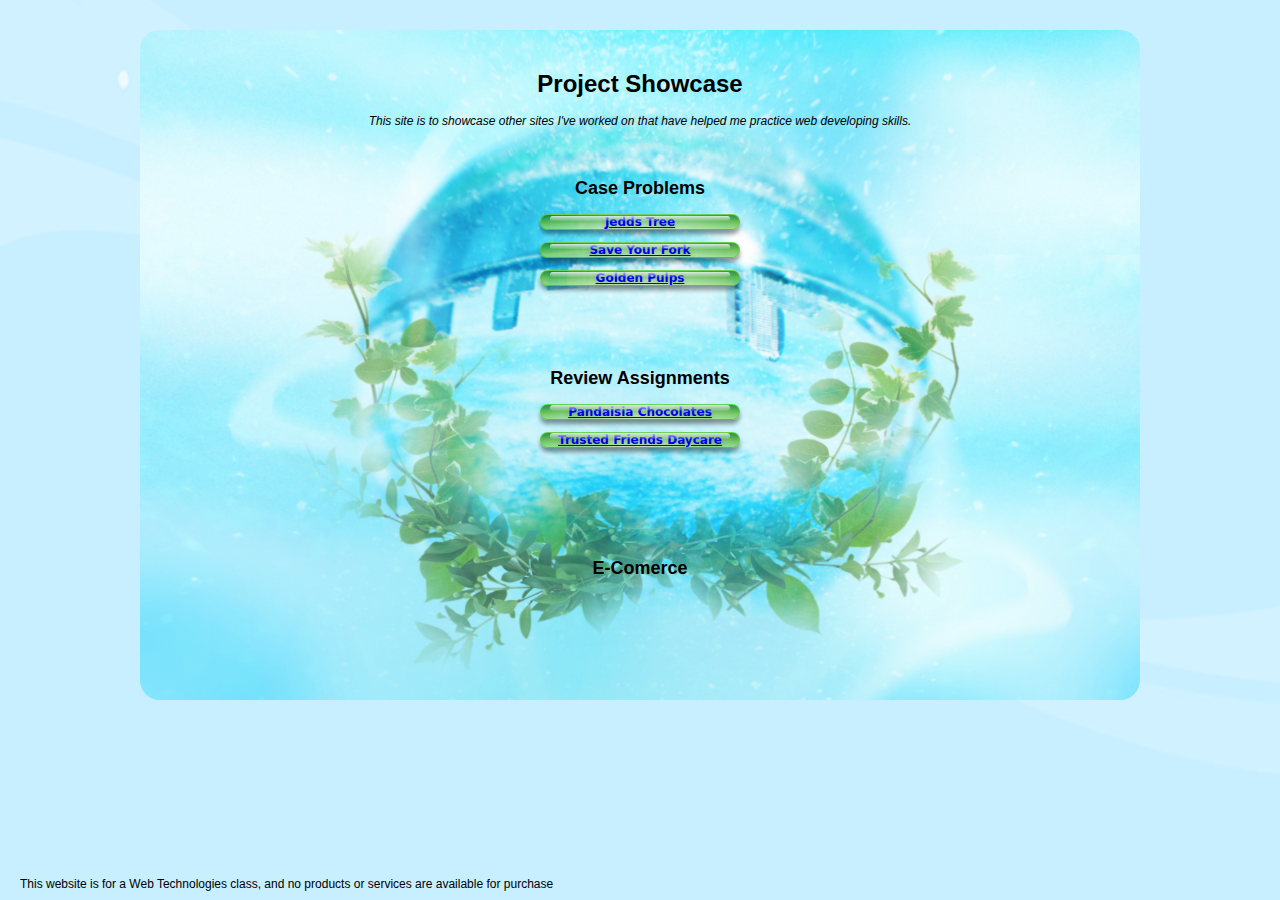
<file: index.html>
<!DOCTYPE html>

<html lang="en">

<head>
	<meta charset="utf-8"/>
	<meta name="viewport" content="width=device-width, initial-scale=1.0"/>
	<title>Project Showcase</title>
	<!--link to CSS files -->
	<link href="ps_layout.css" rel="stylesheet"/>
</head>

<body>
	<div class="heading_1"/>
		<h1 class="ps_title"><b>Project Showcase</b></h1>
		<p><i>This site is to showcase other sites I've worked on that have helped me practice
	web developing skills.</i></p>
	</div>
	<section class="menu">
	<div class="links_1">
		<h2>Case Problems</h2>
		<p class="button"><a href="jtc_index">Jedds Tree</a></p>
		<p class="button"><a href="sf_torte">Save Your Fork</a></p>
		<p class="button"><a href="gp_cover">Golden Pulps</a></p>
	</div>
	
	<div class="links_2">
		<h2>Review Assignments</h2>
		<p class="button"><a href="pc_specials">Pandaisia Chocolates</a></p>
		<p class="button"><a href="tf_tips">Trusted Friends Daycare</a></p>
		</h2>
	</div>
	
	<div class="links_3">
		<h2>E-Comerce</h2>
	</div>
	</section>
</body>
<footer id="footer">
<p>This website is for a Web Technologies class, and no products or services 
are available for purchase</p>
</footer>
</file>
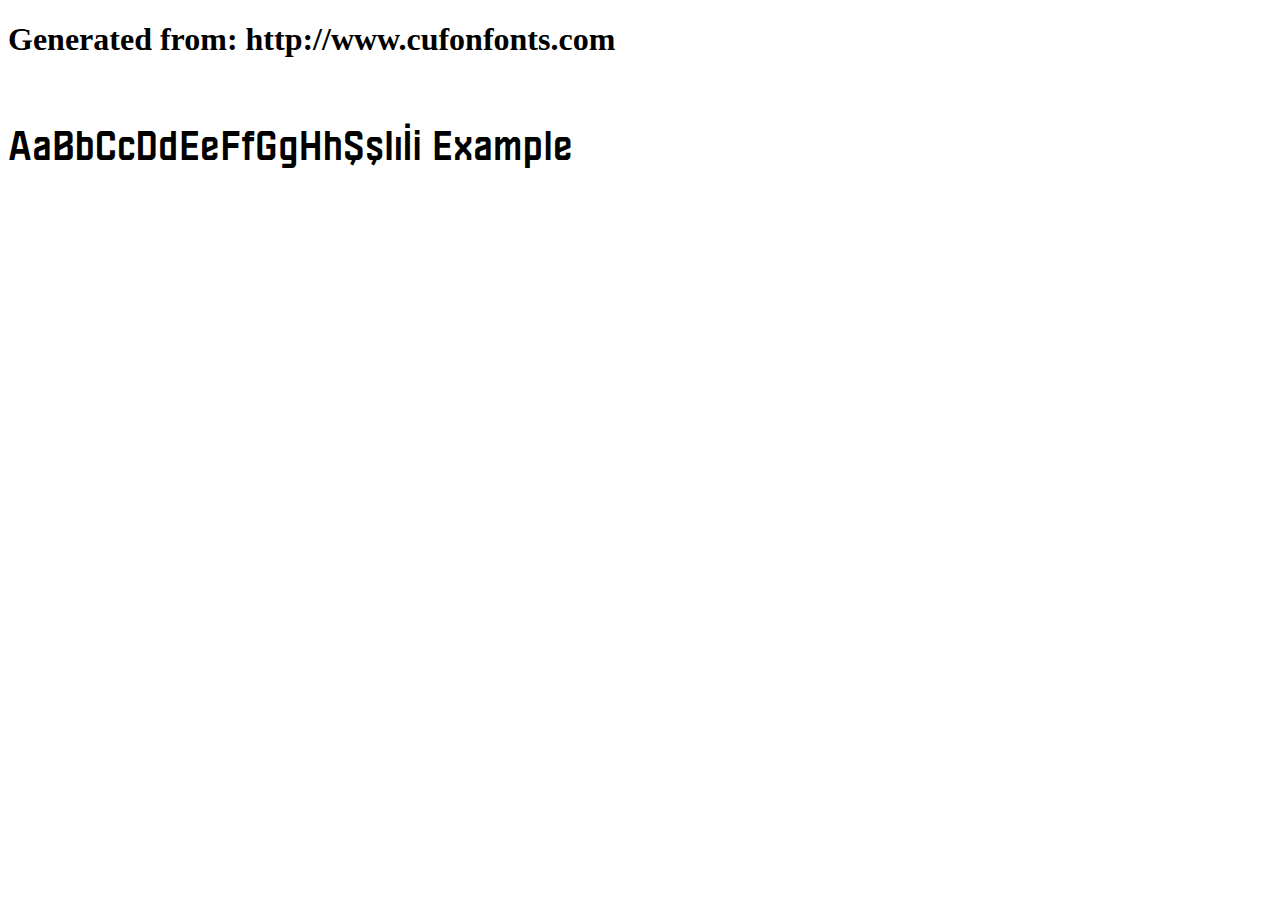
<file: example.html>
<!DOCTYPE html>
<html xmlns="http://www.w3.org/1999/xhtml">
<head>
    <meta http-equiv="Content-Type" content="text/html; charset=utf-8"/>
    <link rel="stylesheet" type="text/css"
          href="style.css"/>
</head>

<body>

<h1>Generated from: http://www.cufonfonts.com</h1><br/>
<h1 style="font-family:'Aero_03 Regular';font-weight:normal;font-size:42px">AaBbCcDdEeFfGgHhŞşIıİi Example</h1>


</body>
</html>
</file>
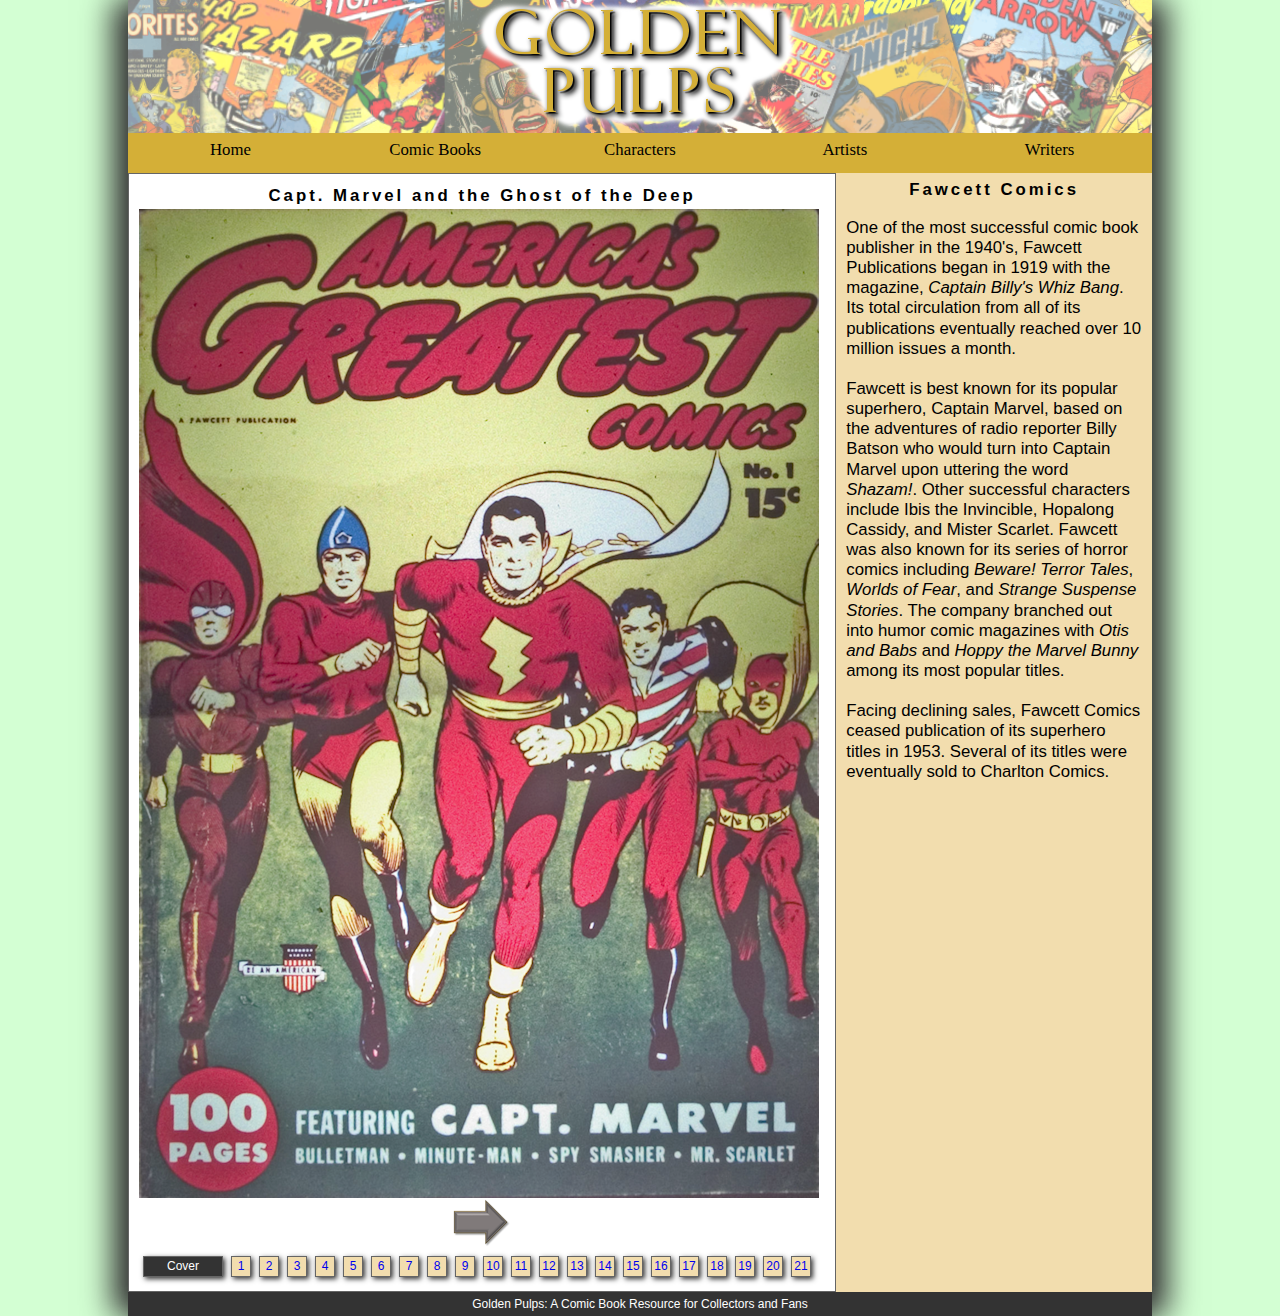
<file: gp_cover.html>
<!DOCTYPE html>
<html>
<head>
   <!--
          New Perspectives on HTML5 and CSS3, 7th Edition
          Tutorial 5
          Case Problem 1
          
          Ghost of the Deep Cover Page
          Author: Nuor Tabbaa
          Date:   10/28/2025
      
          Filename: gp_cover.html
         -->
   
   <title>Ghost of the Deep Cover Page</title>
   <meta charset="utf-8" />
   <link href="gp_reset.css" rel="stylesheet"/>
   <link href="gp_layout.css" rel="stylesheet"/>
   <link href="gp_print.css" rel="stylesheet"/>
</head>

<body>
   <header>
      <img src="gp_logo.png" alt="Golden Pulp" />
   </header>
   
   <nav class="horizontal">
      <ul>
         <li><a href="#">Home</a></li>
         <li><a href="#">Comic Books</a></li>
         <li><a href="#">Characters</a></li>
         <li><a href="#">Artists</a></li>
         <li><a href="#">Writers</a></li>
      </ul>
   </nav>
   
   <section id="sheet">
      <h1>Capt. Marvel and the Ghost of the Deep</h1>
      
      <img src="gp_panel01.png" class="panel size1" alt="" /> 
      
      <footer>
         <nav id="arrows">
         <a href="gp_page1.html"><img src="gp_next.png" alt="next" /></a>
         </nav>

         <nav id="pages">
            <a href="gp_cover.html" id="current">Cover</a>
            <a href="gp_page1.html"> 1 </a><a href="gp_page2.html"> 2 </a><a href="gp_page3.html"> 3 </a>
            <a href="#"> 4 </a><a href="gp_page2.html"> 5 </a><a href="#"> 6 </a>   
            <a href="#"> 7 </a><a href="gp_page2.html"> 8 </a><a href="#"> 9 </a>  
            <a href="#"> 10 </a><a href="gp_page2.html"> 11 </a><a href="#"> 12 </a>  
            <a href="#"> 13 </a><a href="gp_page2.html"> 14 </a><a href="#"> 15 </a>  
            <a href="#"> 16 </a><a href="gp_page2.html"> 17 </a><a href="#"> 18 </a>  
            <a href="#"> 19 </a><a href="gp_page2.html"> 20 </a><a href="#"> 21 </a>               
         </nav> 
      </footer>
      
   </section>
     
   <article>
      <h1>Fawcett Comics</h1>
      <p>One of the most successful comic book publisher in the 1940's, Fawcett Publications 
         began in 1919 with the magazine, <cite>Captain Billy's Whiz Bang</cite>. Its total
         circulation from all of its publications eventually reached over 10 million issues
         a month.</p>
      <p>Fawcett is best known for its popular superhero, Captain Marvel, based on the
         adventures of radio reporter Billy Batson who would turn into Captain Marvel
         upon uttering the word <em>Shazam!</em>. Other successful characters include
         Ibis the Invincible, Hopalong Cassidy, and Mister Scarlet. Fawcett was also known 
         for its series of horror comics including <cite>Beware! Terror Tales</cite>, 
         <cite>Worlds of Fear</cite>, and <cite>Strange Suspense Stories</cite>. The
         company branched out into humor comic magazines with <cite>Otis and Babs</cite> 
         and <cite>Hoppy the Marvel Bunny</cite> among its most popular titles.</p>
      <p>Facing declining sales, Fawcett Comics ceased publication of its superhero
         titles in 1953. Several of its titles were eventually sold to Charlton
         Comics.</p>
   </article>
   
   <footer>
      Golden Pulps: A Comic Book Resource for Collectors and Fans
   </footer>
</body>
</html>
</file>
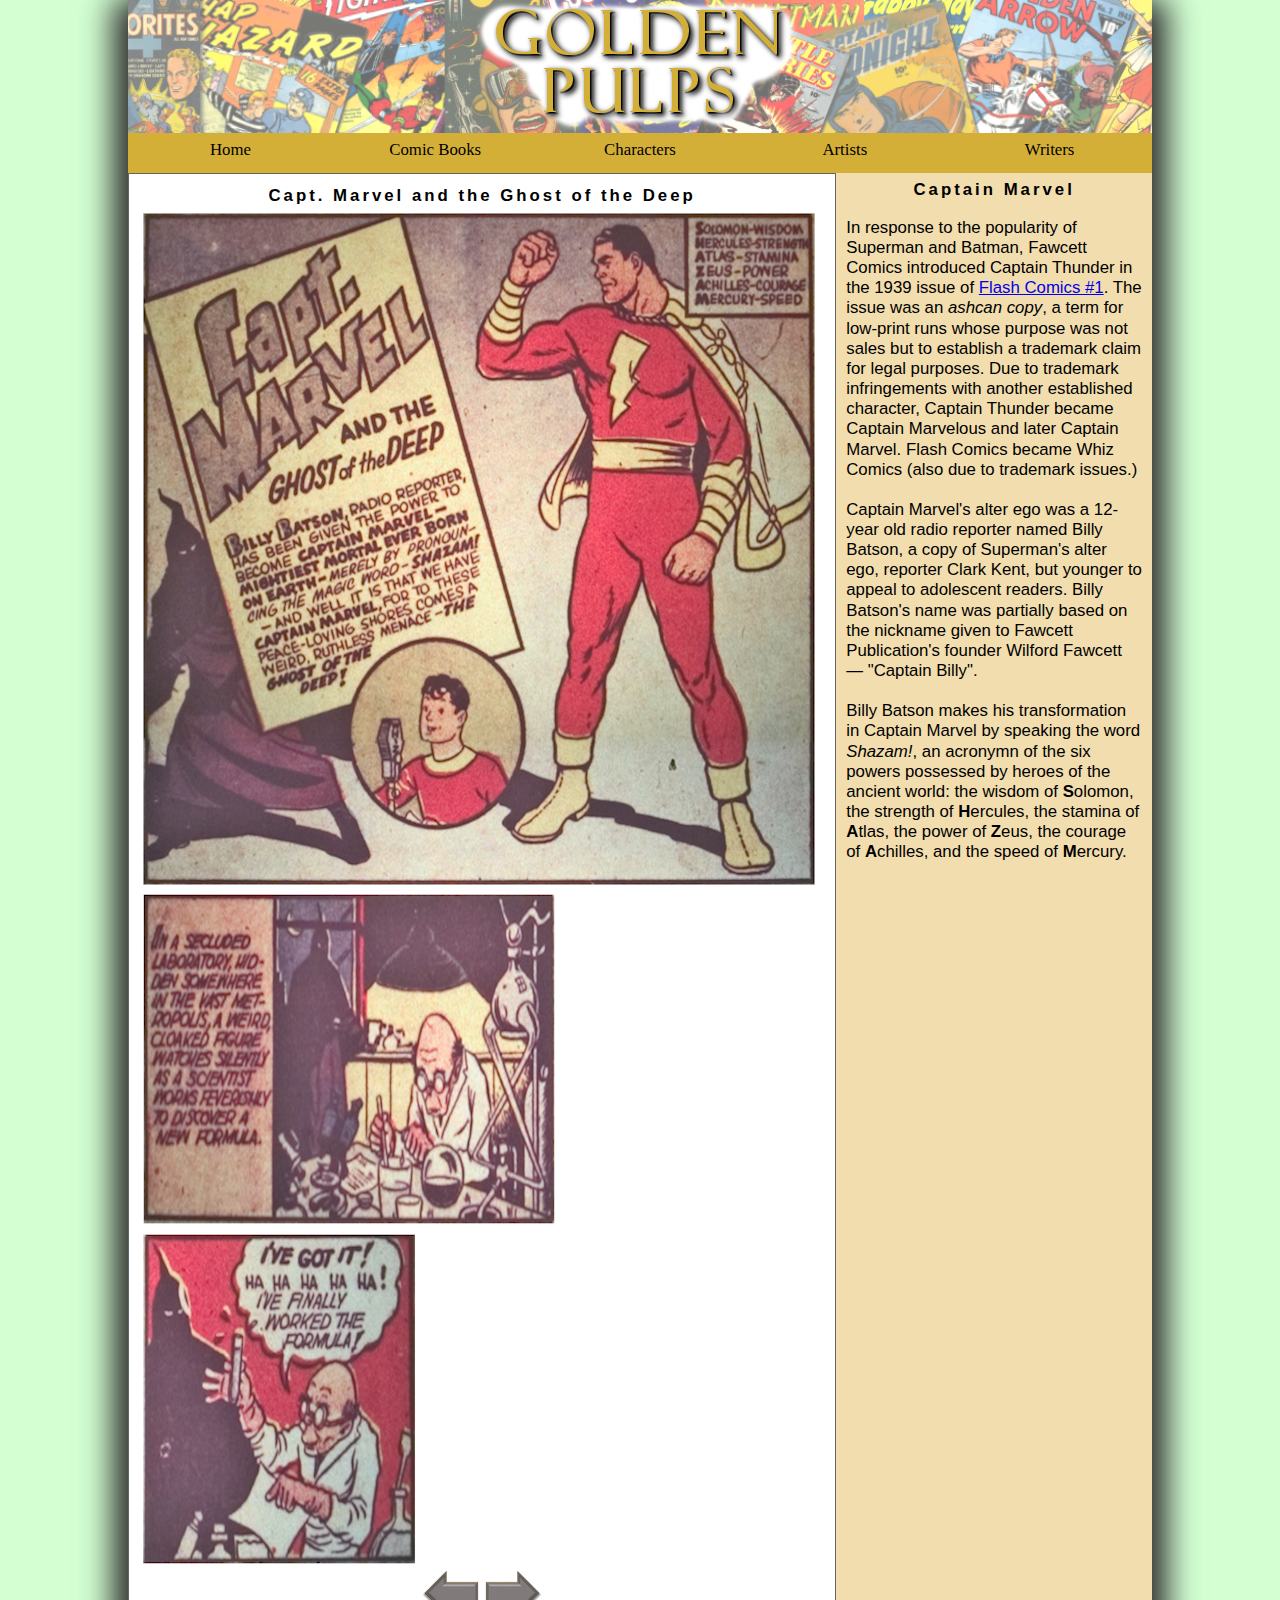
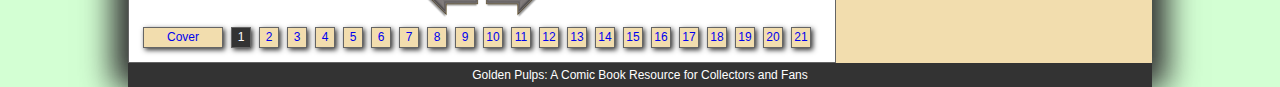
<file: gp_page1.html>
<!DOCTYPE html>
<html>
<head>
   <!--
          New Perspectives on HTML5 and CSS3, 7th Edition
          Tutorial 5
          Case Problem 1
          
          Ghost of the Deep Page 1
          Author: Nuor Tabbaa
          Date:   10/28/2025
      
          Filename: gp_page1.html
         -->
   
   <title>Ghost of the Deep Page 1</title>
   <meta charset="utf-8" />
   <link href="gp_reset.css" rel="stylesheet"/>
   <link href="gp_layout.css" rel="stylesheet"/>
   <link href="gp_print.css" rel="stylesheet"/>

</head>

<body>
   <header>
      <img src="gp_logo.png" alt="Golden Pulp" />
   </header>
   
   <nav class="horizontal">
      <ul>
         <li><a href="#">Home</a></li>
         <li><a href="#">Comic Books</a></li>
         <li><a href="#">Characters</a></li>
         <li><a href="#">Artists</a></li>
         <li><a href="#">Writers</a></li>
      </ul>
   </nav>
   
   <section id="sheet">
      <h1>Capt. Marvel and the Ghost of the Deep</h1>
      
      <img src="gp_panel02.png" class="panel size1" alt="" /> 
      <img src="gp_panel03.png" class="panel size2" alt="" /> 
      <img src="gp_panel04.png" class="panel size3" alt="" /> 
      
      <footer>
         <nav id="arrows">
         <a href="gp_cover.html"><img src="gp_prev.png" alt="prev" /></a>
         <a href="gp_page2.html"><img src="gp_next.png" alt="next" /></a>
         </nav>

         <nav id="pages">
            <a href="gp_cover.html">Cover</a>
            <a href="gp_page1.html" id="current"> 1 </a><a href="gp_page2.html"> 2 </a><a href="gp_page3.html"> 3 </a>
            <a href="#"> 4 </a><a href="#"> 5 </a><a href="#"> 6 </a>   
            <a href="#"> 7 </a><a href="#"> 8 </a><a href="#"> 9 </a>  
            <a href="#"> 10 </a><a href="#"> 11 </a><a href="#"> 12 </a>  
            <a href="#"> 13 </a><a href="#"> 14 </a><a href="#"> 15 </a>  
            <a href="#"> 16 </a><a href="#"> 17 </a><a href="#"> 18 </a>  
            <a href="#"> 19 </a><a href="#"> 20 </a><a href="#"> 21 </a>               
         </nav> 
      </footer>
      
   </section>
     
   <article>
      <h1>Captain Marvel</h1>
      <p>In response to the popularity of Superman and Batman, Fawcett Comics introduced
         Captain Thunder in the 1939 issue of <a href="#">Flash Comics #1</a>. The issue
         was an <em>ashcan copy</em>, a term for low-print runs whose purpose was not sales
         but to establish a trademark claim for legal purposes. Due to trademark infringements 
         with another established character, Captain Thunder became Captain Marvelous and later
         Captain Marvel. Flash Comics became Whiz Comics (also due to trademark issues.)</p>
      <p>Captain Marvel's alter ego was a 12-year old radio reporter named Billy Batson, a
         copy of Superman's alter ego, reporter Clark Kent, but younger to appeal to adolescent
         readers. Billy Batson's name was partially based on the nickname given to Fawcett Publication's
         founder Wilford Fawcett &mdash; "Captain Billy".</p>
      <p>Billy Batson makes his transformation in Captain Marvel by speaking the word <em>Shazam!</em>,
         an acronymn of the six powers possessed by heroes of the ancient world: the wisdom of
         <strong>S</strong>olomon, the strength of <strong>H</strong>ercules, the stamina of 
         <strong>A</strong>tlas, the power of <strong>Z</strong>eus, the courage of 
         <strong>A</strong>chilles, and the speed of <strong>M</strong>ercury.</p>
   </article>
   
   <footer>
      Golden Pulps: A Comic Book Resource for Collectors and Fans
   </footer>
</body>
</html>
</file>
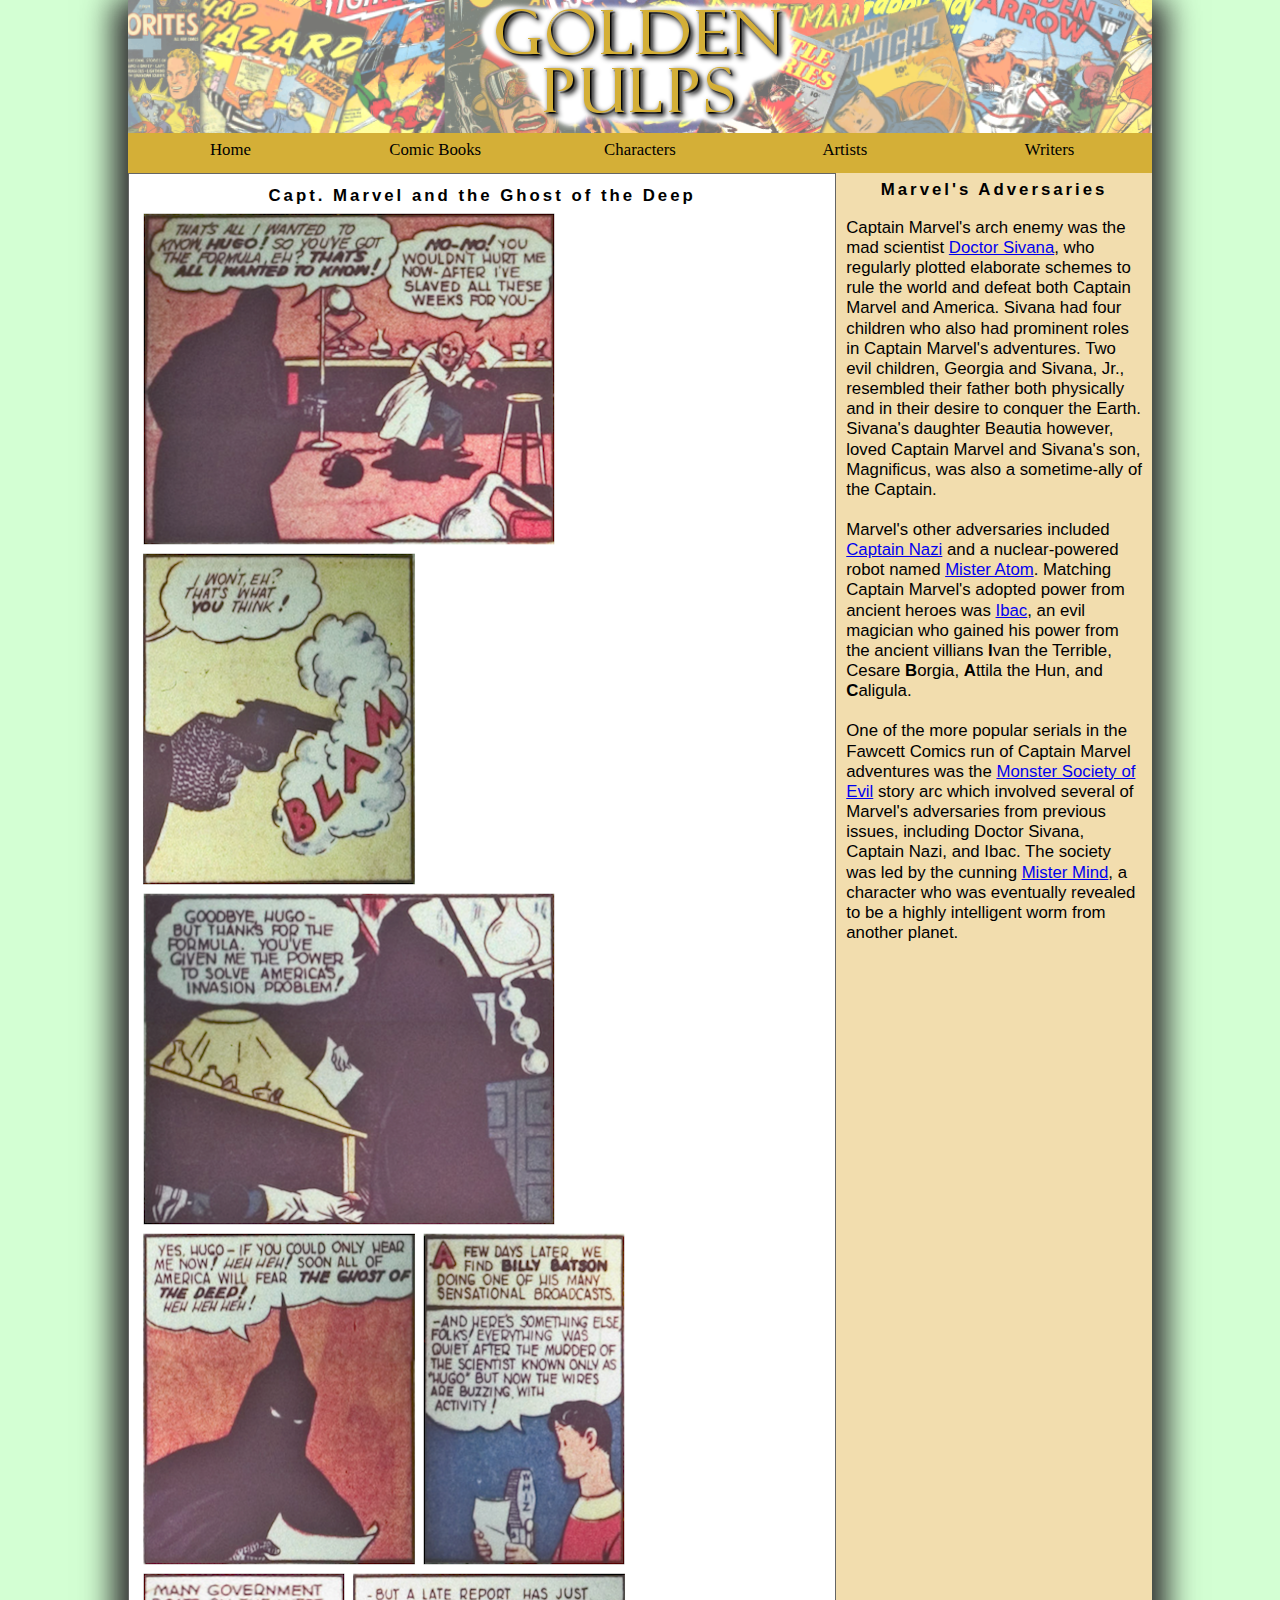
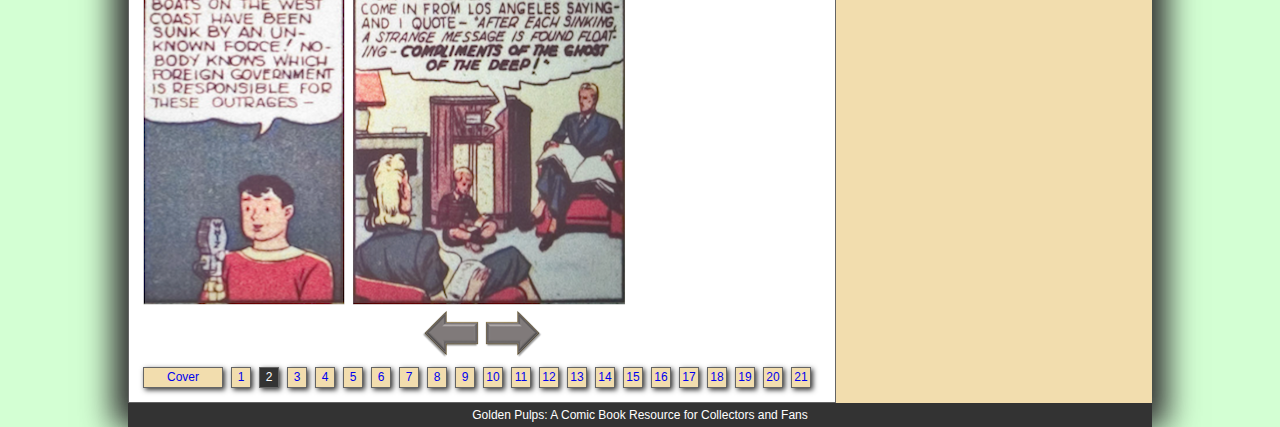
<file: gp_page2.html>
<!DOCTYPE html>
<html>
<head>
   <!--
          New Perspectives on HTML5 and CSS3, 7th Edition
          Tutorial 5
          Case Problem 1
          
          Ghost of the Deep Page 2
          Author: Nuor Tabbaa
          Date:   10/28/2025
      
          Filename: gp_page2.html
         -->
   
   <title>Ghost of the Deep Page 2</title>
   <meta charset="utf-8" />
   <link href="gp_reset.css" rel="stylesheet"/>
   <link href="gp_layout.css" rel="stylesheet"/>
   <link href="gp_print.css" rel="stylesheet"/>
</head>

<body>
   <header>
      <img src="gp_logo.png" alt="Golden Pulp" />
   </header>
   
   <nav class="horizontal">
      <ul>
         <li><a href="#">Home</a></li>
         <li><a href="#">Comic Books</a></li>
         <li><a href="#">Characters</a></li>
         <li><a href="#">Artists</a></li>
         <li><a href="#">Writers</a></li>
      </ul>
   </nav>
   
   <section id="sheet">
      <h1>Capt. Marvel and the Ghost of the Deep</h1>
      
      <img src="gp_panel05.png" class="panel size2" alt="" /> 
      <img src="gp_panel06.png" class="panel size3" alt="" /> 
      <img src="gp_panel07.png" class="panel size2" alt="" /> 
      <img src="gp_panel08.png" class="panel size3" alt="" /> 
      <img src="gp_panel09.png" class="panel size4" alt="" /> 
      <img src="gp_panel10.png" class="panel size4" alt="" /> 
      <img src="gp_panel11.png" class="panel size3" alt="" /> 

      
      <footer>
         <a href="gp_page1.html"><img src="gp_prev.png" alt="prev" /></a>
         <a href="gp_page3.html"><img src="gp_next.png" alt="next" /></a>
         
         <nav id="pages">
            <a href="gp_cover.html">Cover</a>
            <a href="gp_page1.html"> 1 </a><a href="gp_page2.html" id="current"> 2 </a><a href="gp_page3.html"> 3 </a>
            <a href="#"> 4 </a><a href="gp_page2.html"> 5 </a><a href="#"> 6 </a>   
            <a href="#"> 7 </a><a href="gp_page2.html"> 8 </a><a href="#"> 9 </a>  
            <a href="#"> 10 </a><a href="gp_page2.html"> 11 </a><a href="#"> 12 </a>  
            <a href="#"> 13 </a><a href="gp_page2.html"> 14 </a><a href="#"> 15 </a>  
            <a href="#"> 16 </a><a href="gp_page2.html"> 17 </a><a href="#"> 18 </a>  
            <a href="#"> 19 </a><a href="gp_page2.html"> 20 </a><a href="#"> 21 </a>               
         </nav> 
                  
      </footer>
   </section>
   
   <article>
      <h1>Marvel's Adversaries</h1>
      <p>Captain Marvel's arch enemy was the mad scientist <a href="#">Doctor Sivana</a>,
         who regularly plotted elaborate schemes to rule the world and defeat both
         Captain Marvel and America.
         Sivana had four children who also had prominent roles in Captain Marvel's adventures.
         Two evil children, Georgia and Sivana, Jr., resembled their father both physically
         and in their desire to conquer the Earth. Sivana's daughter Beautia however, loved
         Captain Marvel and Sivana's son, Magnificus, was also a sometime-ally of the
         Captain.</p>
      <p>Marvel's other adversaries included <a href="#">Captain Nazi</a> and a nuclear-powered
         robot named <a href="#">Mister Atom</a>. Matching Captain Marvel's adopted power from
         ancient heroes was <a href="#">Ibac</a>, an evil magician who gained his power from
         the ancient villians <strong>I</strong>van the Terrible, Cesare <strong>B</strong>orgia,
         <strong>A</strong>ttila the Hun, and <strong>C</strong>aligula.</p>
      <p>One of the more popular serials in the Fawcett Comics run of Captain Marvel adventures
         was the <a href="#">Monster Society of Evil</a> story arc which involved several
         of Marvel's adversaries from previous issues, including Doctor Sivana, Captain Nazi,
         and Ibac. The society was led by the cunning <a href="#">Mister Mind</a>, a character who was
         eventually revealed to be a highly intelligent worm from another planet.</p>
   </article>
   
   <footer>
      Golden Pulps: A Comic Book Resource for Collectors and Fans
   </footer>
</body>
</html>
</file>
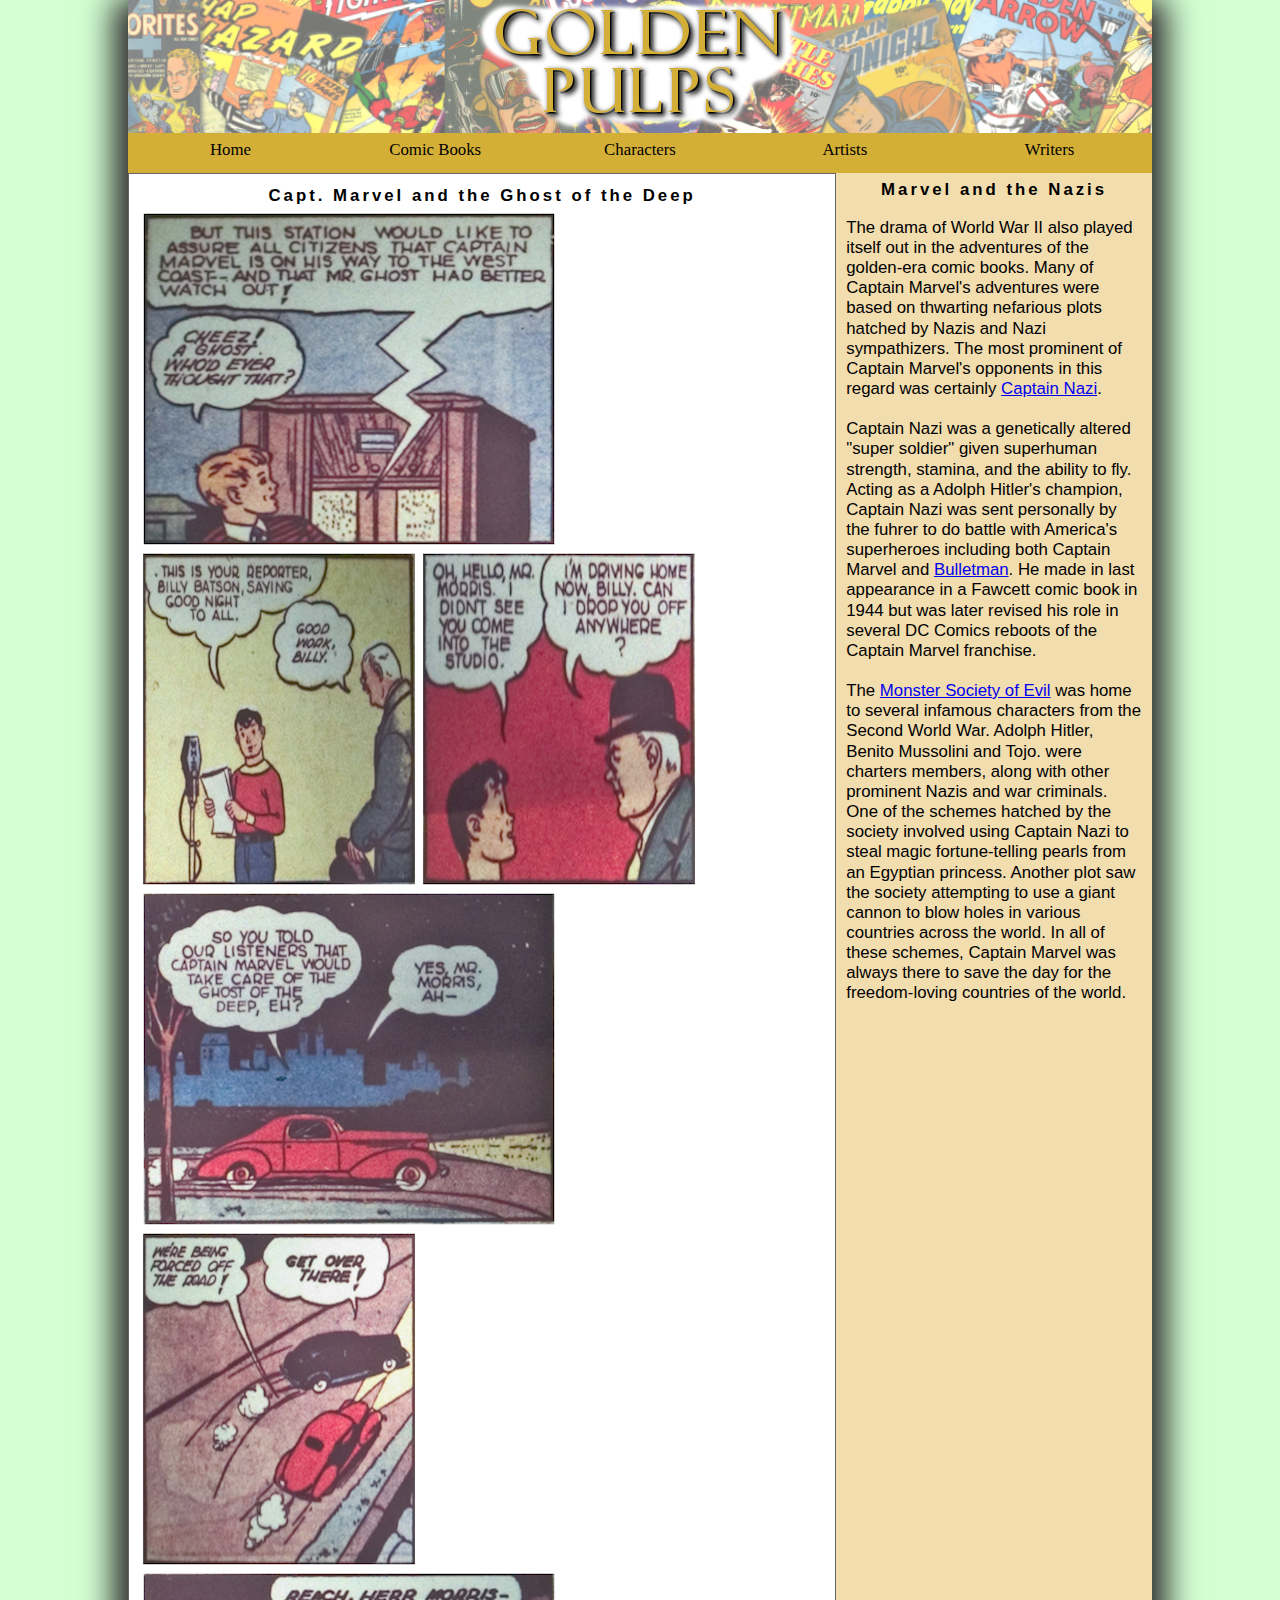
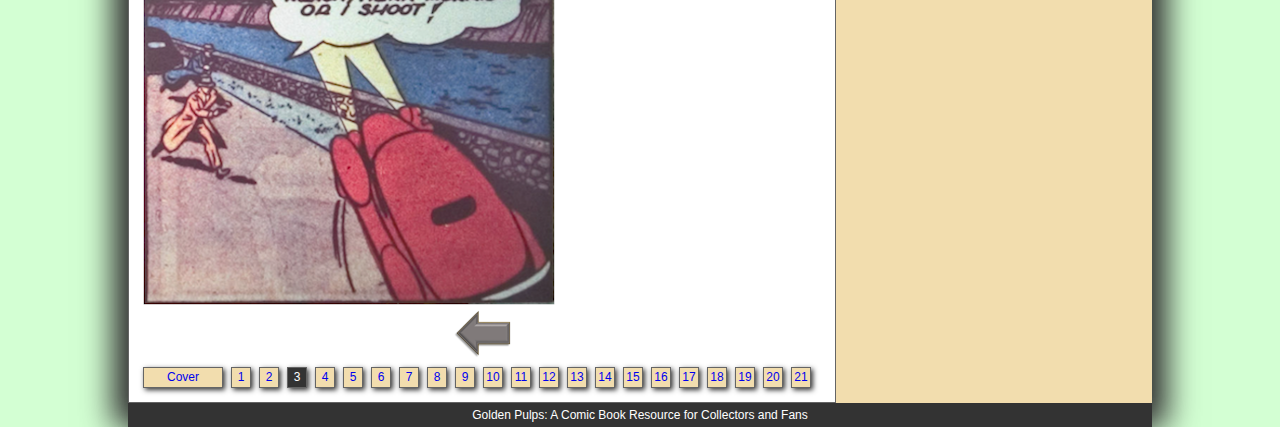
<file: gp_page3.html>
<!DOCTYPE html>
<html>
<head>
   <!--
          New Perspectives on HTML5 and CSS3, 7th Edition
          Tutorial 5
          Case Problem 1
          
          Ghost of the Deep Page 3
          Author: Nuor Tabbaa
          Date:   10/28/2025
      
          Filename: gp_page3.html
         -->
   
   <title>Ghost of the Deep Page 3</title>
   <meta charset="utf-8" />
   <link href="gp_reset.css" rel="stylesheet"/>
   <link href="gp_layout.css" rel="stylesheet"/>
   <link href="gp_print.css" rel="stylesheet"/>
</head>

<body>
   <header>
      <img src="gp_logo.png" alt="Golden Pulp" />
   </header>
   
   <nav class="horizontal">
      <ul>
         <li><a href="#">Home</a></li>
         <li><a href="#">Comic Books</a></li>
         <li><a href="#">Characters</a></li>
         <li><a href="#">Artists</a></li>
         <li><a href="#">Writers</a></li>
      </ul>
   </nav>
   
   <section id="sheet">
      <h1>Capt. Marvel and the Ghost of the Deep</h1>
      
      <img src="gp_panel12.png" class="panel size2" alt="" /> 
      <img src="gp_panel13.png" class="panel size3" alt="" /> 
      <img src="gp_panel14.png" class="panel size3" alt="" /> 
      <img src="gp_panel15.png" class="panel size2" alt="" />
      <img src="gp_panel16.png" class="panel size3" alt="" /> 
      <img src="gp_panel17.png" class="panel size2" alt="" /> 
      
      <footer>
         <a href="gp_page2.html"><img src="gp_prev.png" alt="prev" /></a>
         
         <nav id="pages">
            <a href="gp_cover.html">Cover</a>
            <a href="gp_page1.html"> 1 </a><a href="gp_page2.html"> 2 </a><a href="gp_page3.html" id="current"> 3 </a>
            <a href="#"> 4 </a><a href="gp_page2.html"> 5 </a><a href="#"> 6 </a>   
            <a href="#"> 7 </a><a href="gp_page2.html"> 8 </a><a href="#"> 9 </a>  
            <a href="#"> 10 </a><a href="gp_page2.html"> 11 </a><a href="#"> 12 </a>  
            <a href="#"> 13 </a><a href="gp_page2.html"> 14 </a><a href="#"> 15 </a>  
            <a href="#"> 16 </a><a href="gp_page2.html"> 17 </a><a href="#"> 18 </a>  
            <a href="#"> 19 </a><a href="gp_page2.html"> 20 </a><a href="#"> 21 </a>               
         </nav> 
                  
      </footer>
   </section>
   
   <article>
      <h1>Marvel and the Nazis</h1>
      <p>The drama of World War II also played itself out in the adventures of the golden-era
         comic books. Many of Captain Marvel's adventures were based on thwarting nefarious
         plots hatched by Nazis and Nazi sympathizers. The most prominent of Captain 
         Marvel's opponents in this regard was certainly <a href="#">Captain Nazi</a>.</p>
      <p>Captain Nazi was a genetically altered "super soldier" given superhuman strength,
         stamina, and the ability to fly. Acting as a Adolph Hitler's champion, Captain
         Nazi was sent personally by the fuhrer to do battle with America's superheroes
         including both Captain Marvel and <a href="#">Bulletman</a>. He made in last
         appearance in a Fawcett comic book in 1944 but was later revised his role in
         several DC Comics reboots of the Captain Marvel franchise.</p>
      <p>The <a href="#">Monster Society of Evil</a> was home to several infamous characters
         from the Second World War. Adolph Hitler, Benito Mussolini and Tojo.
         were charters members, along with other prominent Nazis and war criminals. 
         One of the schemes hatched by the society involved using
         Captain Nazi to steal magic fortune-telling pearls from an Egyptian princess.
         Another plot saw the society attempting to use a giant cannon to blow holes in
         various countries across the world. In all of these schemes, Captain Marvel was
         always there to save the day for the freedom-loving countries of the world.</p>
   </article>
   
   <footer>
      Golden Pulps: A Comic Book Resource for Collectors and Fans
   </footer>
</body>
</html>
</file>
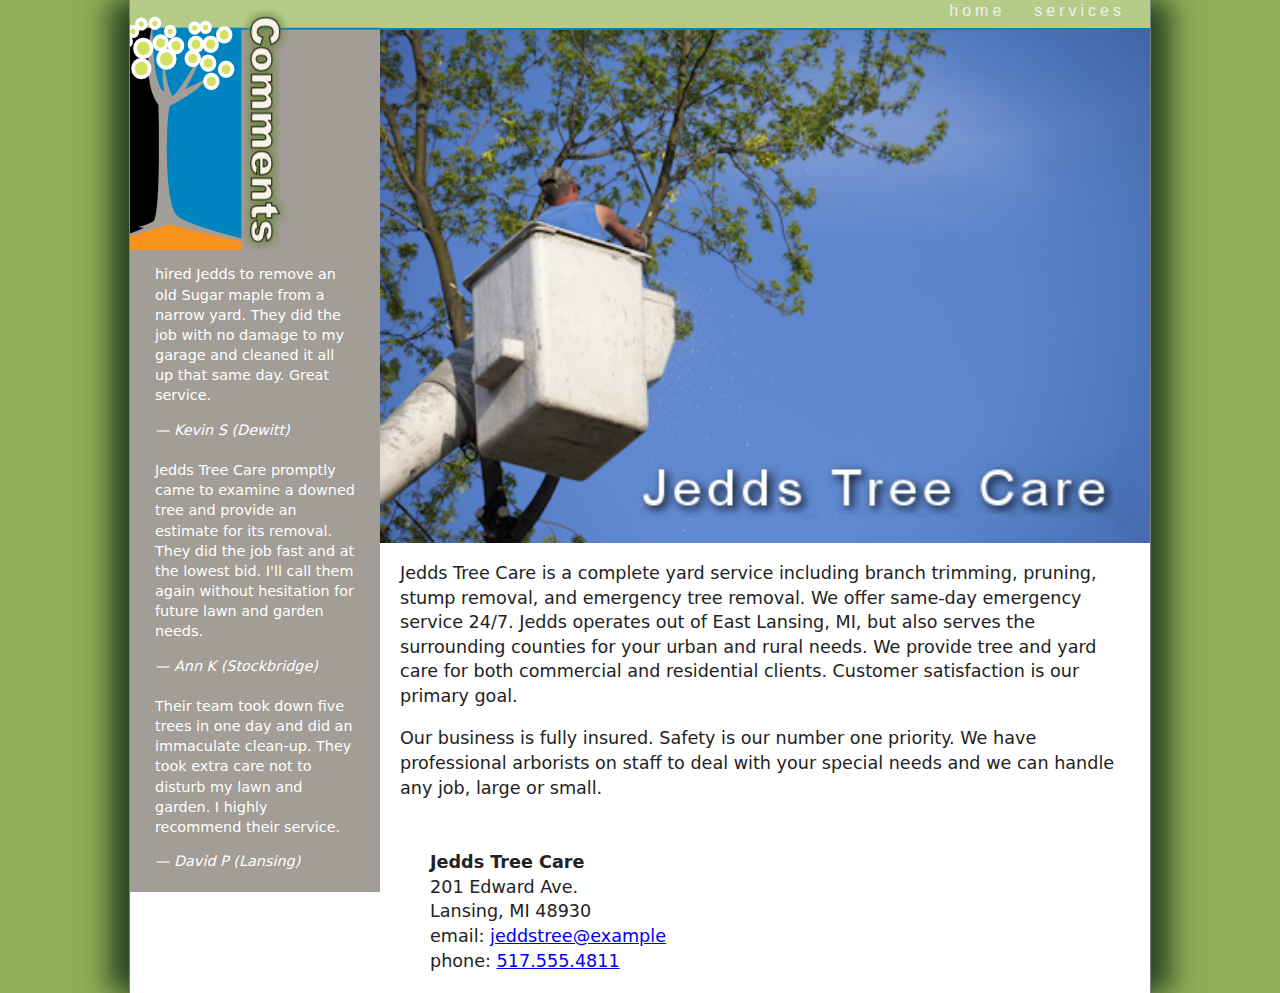
<file: jtc_index.html>
<!doctype html>
<html lang="en">
<head>
<!-- 
    New Perspectives on HTML5 and CSS3, 8th Edition
    Tutorial 1
    Case Problem 1
    
    Jedds Tree Care Home Page
    Author: Nuor Tabbaa
    Date:   9/23/2025

    Filename: jtc_index.html
   -->
<meta charset="utf-8">
<title>Jedds Tree Care</title>
<link rel="stylesheet" href="jtc_base.css">
<link rel="stylesheet" href="jtc_layout.css">

</head>

<body>

<header>
    <nav>
        <ul>
            <li><a href="jtc_index.html">home</a></li>
            <li><a href="jtc_services.html">services</a></li>
        </ul>
    </nav>
</header>

<aside>
    <img src="jtc_comments.png" alt="Comments">
    <blockquote><p>hired Jedds to remove an old Sugar maple from a narrow yard. 
They did the job with no damage to my garage and cleaned it all up 
that same day. Great service.</p>
<cite>&mdash; Kevin S (Dewitt)</cite></blockquote>


<blockquote><p>Jedds Tree Care promptly came to examine a downed tree and provide 
an estimate for its removal. They did the job fast and at the lowest bid. 
I'll call them again without hesitation for future lawn and garden needs.</p>
<cite>&mdash; Ann K (Stockbridge)</cite></blockquote>


<blockquote><p>Their team took down five trees in one day and did an immaculate clean-up. 
They took extra care not to disturb my lawn and garden. I highly recommend 
their service.</p>
<cite>&mdash;  David P (Lansing)</cite></blockquote>
</aside>

<article>
    <header>
        <img src="jtc_photo1.png" alt="Jedds Tree Care">
    </header>
    <p>Jedds Tree Care is a complete yard service including branch trimming, pruning, 
stump removal, and emergency tree removal. We offer same-day emergency service 24/7. 
Jedds operates out of East Lansing, MI, but also serves the surrounding counties 
for your urban and rural needs. We provide tree and yard care for both commercial 
and residential clients. Customer satisfaction is our primary goal.</p>

<p>Our business is fully insured. Safety is our number one priority. We have 
professional arborists on staff to deal with your special needs and we can 
handle any job, large or small.</p>

<address>
<strong>Jedds Tree Care</strong><br>
201 Edward Ave.<br>
Lansing, MI 48930 <br>
email:	<a href="mailto: jeddstree@example">jeddstree@example</a><br>
phone:	<a href="tel: 5175554811">517.555.4811</a><br>
</address>
</article>

</body>

</html>
</file>
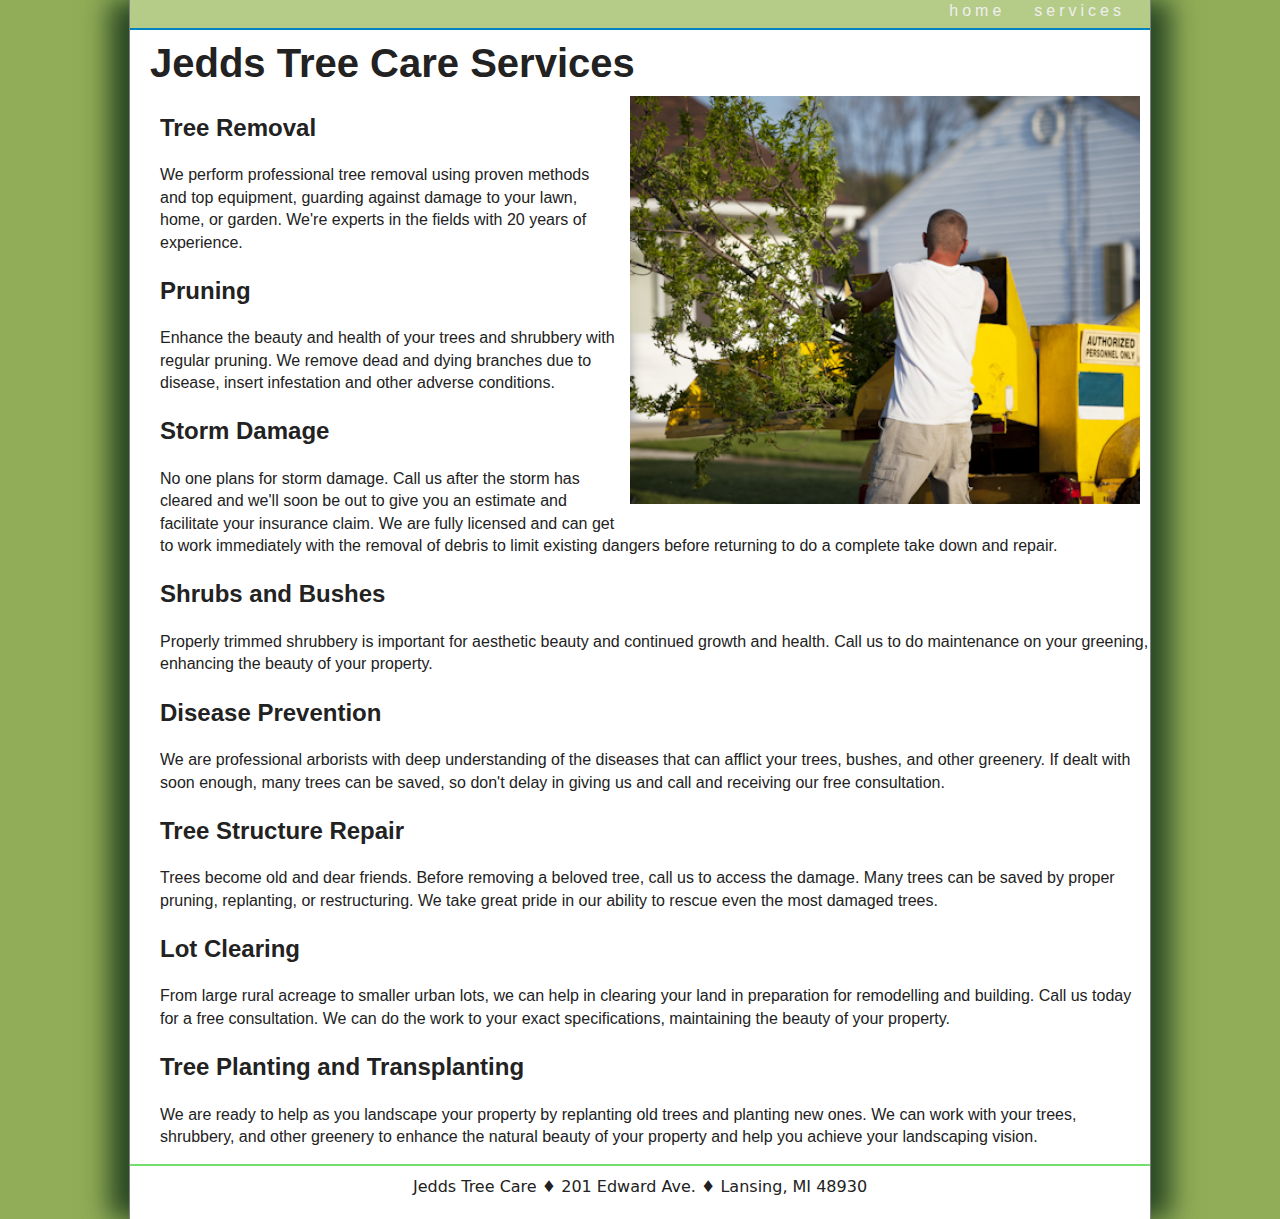
<file: jtc_services.html>
<!doctype html>
<html lang="en">
<head>
<!--
    New Perspectives on HTML5 and CSS3, 8th Edition
    Tutorial 1
    Case Problem 1
    
    Jacobs Tree Care Services
    Author: Nuor Tabbaa
    Date:   9/23/2025

    Filename: jtc_services.html
-->
<meta charset="utf-8">
<title>Jedds Tree Care Services</title>
<link rel="stylesheet" href="jtc_base.css">
<link rel="stylesheet" href="jtc_layout.css">
</head>

<body>
<header>
    <nav>
        <ul>
            <li><a href="jtc_index.html">home</a></li>
            <li><a href="jtc_services.html">services</a></li>
        </ul>
    </nav>
</header>
<h1>Jedds Tree Care Services</h1>
<img src="jtc_photo2.png" alt="">
<h2>Tree Removal</h2>
<p>We perform professional tree removal using proven methods and top equipment,
guarding against damage to your lawn, home, or garden. We're experts in the
fields with 20 years of experience.</p> 

<h2>Pruning</h2>
<p>Enhance the beauty and health of your trees and shrubbery with regular pruning. 
We remove dead and dying branches due to disease, insert infestation and other 
adverse conditions.</p>

<h2>Storm Damage</h2>
<p>No one plans for storm damage. Call us after the storm has cleared and 
we'll soon be out to give you an estimate and facilitate your 
insurance claim. We are fully licensed and can get to work immediately with 
the removal of debris to limit existing dangers
before returning to do a complete take down and repair.</p>

<h2>Shrubs and Bushes</h2>
<p>Properly trimmed shrubbery is important for aesthetic beauty and continued growth and 
health. Call us to do maintenance on your greening, enhancing the beauty of your property.</p>

<h2>Disease Prevention</h2>
<p>We are professional arborists with deep understanding of the diseases that can afflict your
trees, bushes, and other greenery. If dealt with soon enough, many trees can be saved, so
don't delay in giving us and call and receiving our free consultation.</p>

<h2>Tree Structure Repair</h2>
<p>Trees become old and dear friends. Before removing a beloved tree, call us to access the
damage. Many trees can be saved by proper pruning, replanting, or restructuring. We take great
pride in our ability to rescue even the most damaged trees.</p>

<h2>Lot Clearing</h2>
<p>From large rural acreage to smaller urban lots, we can help in clearing your land in preparation
for remodelling and building. Call us today for a free consultation. We can do the work to
your exact specifications, maintaining the beauty of your property.</p>

<h2>Tree Planting and Transplanting</h2>
<p>We are ready to help as you landscape your property by replanting old trees and planting new
ones. We can work with your trees, shrubbery, and other greenery to enhance the natural 
beauty of your property and help you achieve your landscaping vision.</p>
<footer>
    Jedds Tree Care &#9830; 201 Edward Ave. &#9830; Lansing, MI 48930
</footer>
</body>

</html>
</file>
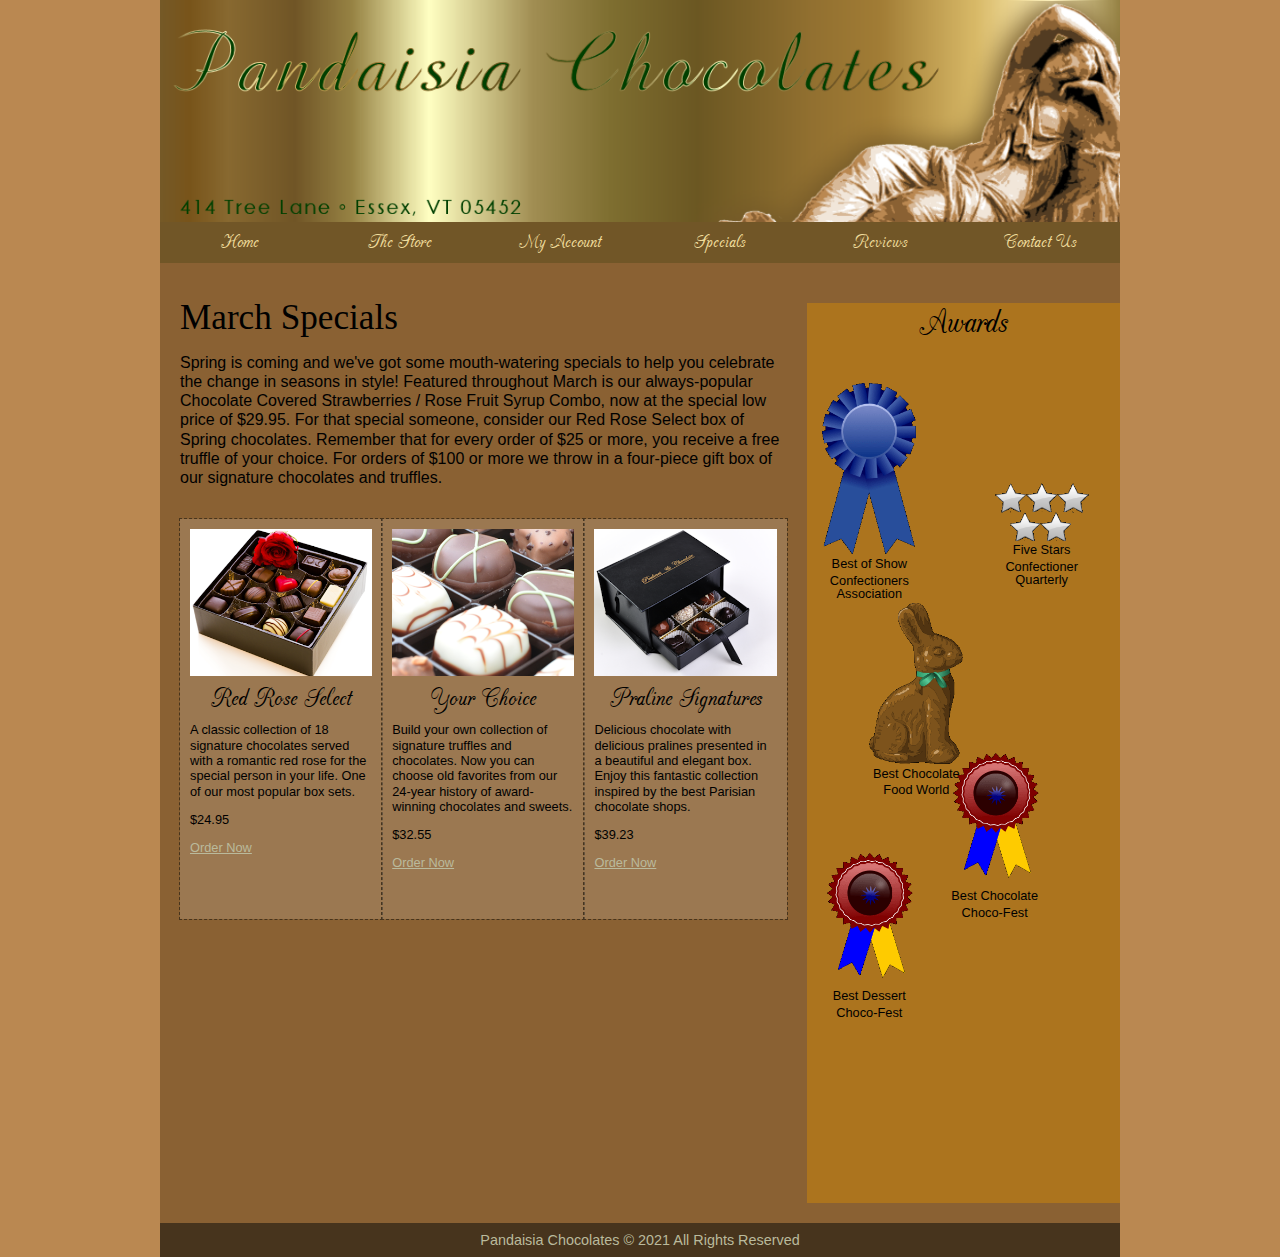
<file: pc_specials.html>
<!DOCTYPE html>
<html lang="en">
<head>
   <!--
   New Perspectives on HTML5 and CSS3, 8th Edition
   Tutorial 3
   Review Assignment
   
   Pandaisia Chocolates March Specials
   Author: Nuor Tabbaa
   Date:   10/6/2025
   
   Filename: pc_specials.html
   -->
   <meta charset="utf-8" />
   <title>Pandaisia Chocolates Monthly Specials</title>
   <link href="pc_reset2.css" rel = "stylesheet"/>
   <link href="pc_styles4.css" rel = "stylesheet"/>
   <link href="pc_specials.css" rel = "stylesheet"/>
</head>

<body>
   <header>
      <img src="pc_logo.png" alt="Pandaisia Chocolates" />
      <nav class="horizontal">
         <ul>
            <li><a href="pc_home.html">Home</a></li>
            <li><a href="#">The Store</a></li>
            <li><a href="#">My Account</a></li>
            <li><a href="#">Specials</a></li>
            <li><a href="#">Reviews</a></li>
            <li><a href="#">Contact Us</a></li>
         </ul>
      </nav>
   </header>
   
   <section id="main">
         <article id="intro">
            <h1>March Specials</h1>
            <p>Spring is coming and we've got some mouth-watering specials to help you celebrate
               the change in seasons in style! Featured throughout March is our always-popular
               Chocolate Covered Strawberries / Rose Fruit Syrup Combo, now at the special low
               price of $29.95. For that special someone, consider our Red Rose Select box of 
               Spring chocolates. Remember that for every order of $25 or more,
               you receive a free truffle of your choice. For orders of $100 or more we throw
               in a four-piece gift box of our signature chocolates and truffles.</p>
         </article>
         <section id="sub">
            <div class="specials">
               <img src="pc_photo7.png" alt="" />
               <h1>Red Rose Select</h1>
               <p>A classic collection of 18 signature chocolates served with a romantic 
                  red rose for the special person in your life. One of our most popular
                  box sets.</p>
               <p>$24.95</p>
               <p><a href="#">Order Now</a></p>
            </div>
            <div class="specials">
               <img src="pc_photo8.png" alt="" />
               <h1>Your Choice</h1>
               <p>Build your own collection of signature truffles
                  and chocolates. Now you can choose old favorites from our 24-year history
                  of award-winning chocolates and sweets.</p>
               <p>$32.55</p>
               <p><a href="#">Order Now</a></p>
            </div>
            <div class="specials">
               <img src="pc_photo9.png" alt="" />
               <h1>Praline Signatures</h1>
               <p>Delicious chocolate with delicious pralines presented in a beautiful
                  and elegant box. Enjoy this fantastic collection inspired by the best
                  Parisian chocolate shops.</p>
               <p>$39.23</p>
               <p><a href="#">Order Now</a></p>
            </div>
         </section>
      </section>
   
      <aside>
         <h1>Awards</h1>
         <div id="award1">
            <img src="pc_award1.png" alt="" />
            <p>Best of Show</p>
            <p>Confectioners Association</p>
         </div>
         <div id="award2">
            <img src="pc_award2.png" alt="" />
            <p>Five Stars</p>
            <p>Confectioner Quarterly</p>
         </div>
         <div id="award3">
            <img src="pc_award3.png" alt="" />
            <p>Best Chocolate</p>
            <p>Food World</p>
         </div>
         <div id="award4">
            <img src="pc_award4.png" alt="" />
            <p>Best Chocolate</p>
            <p>Choco-Fest</p>
         </div>
         <div id="award5">
            <img src="pc_award4.png" alt="" />
            <p>Best Dessert</p>
            <p>Choco-Fest</p>
         </div>
      </aside>
   
   <footer>
      Pandaisia Chocolates &copy; 2021 All Rights Reserved
   </footer>
</body>
</html>
</file>
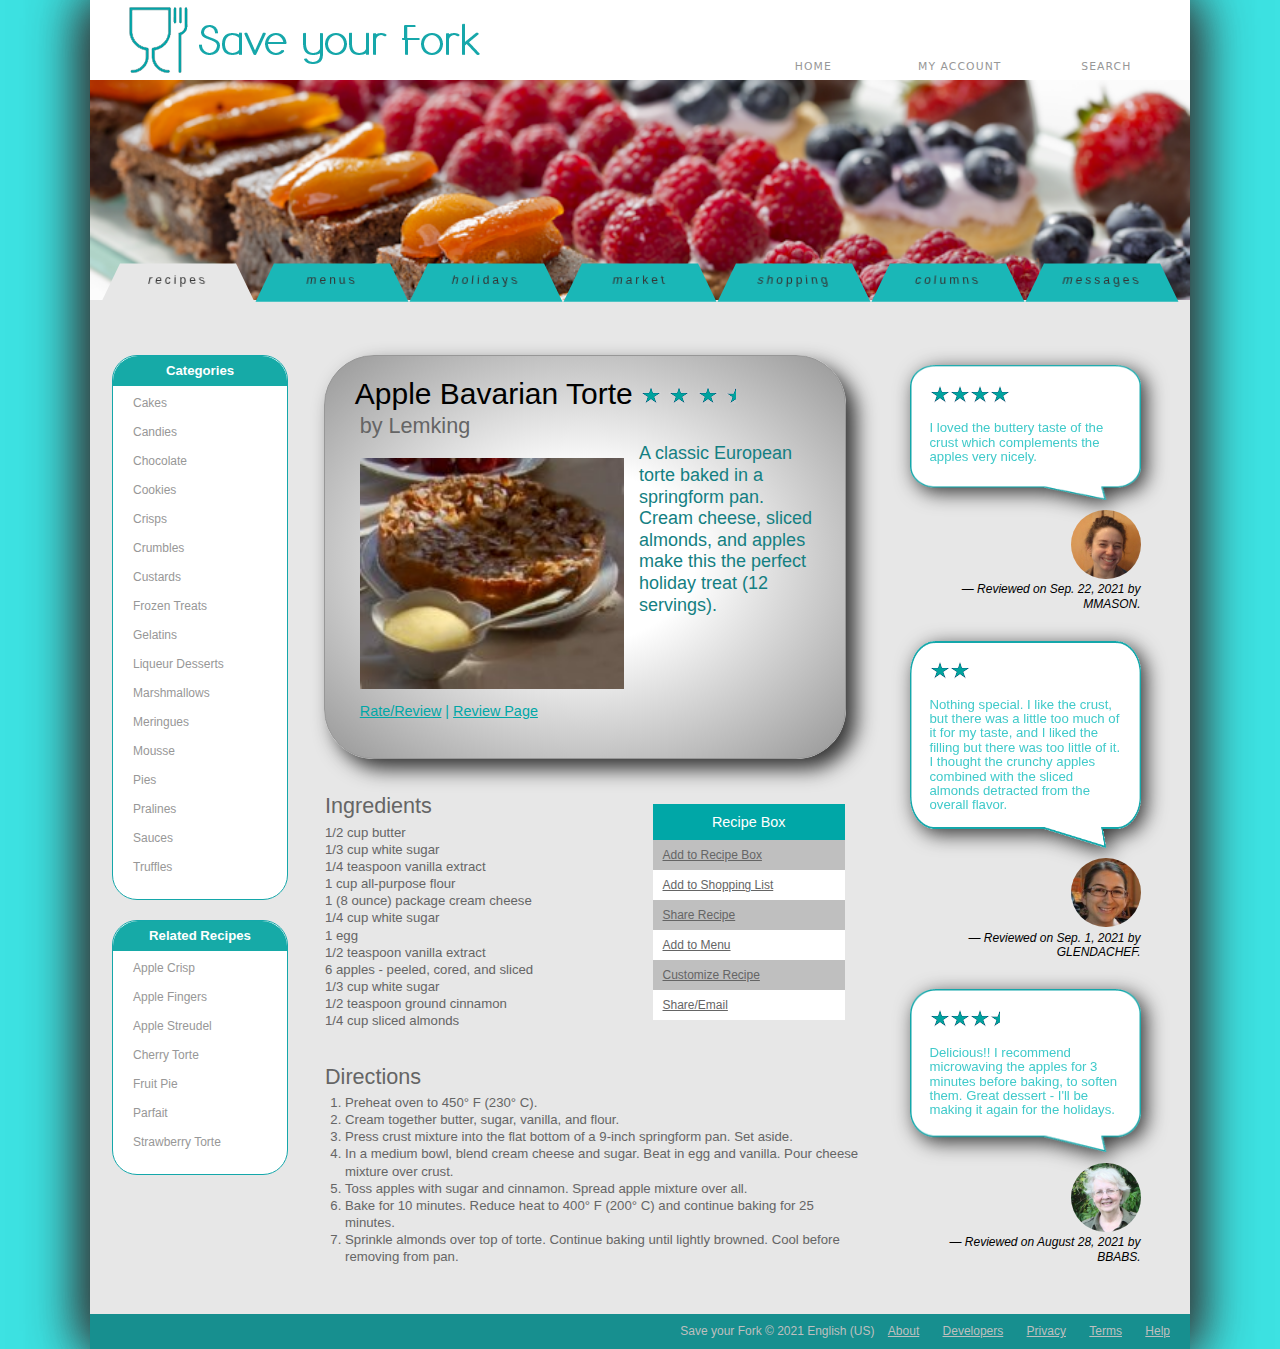
<file: sf_torte.html>
<!DOCTYPE html>
<html lang="en">
<head>
   <!--
    New Perspectives on HTML5 and CSS3, 8th Edition
    Tutorial 4
    Case Problem 1
    
    Save your Fork Sample Recipe
    Author: Nuor Tabbaa
    Date:   10/22/2025

    Filename: sf_torte.html
   -->
   
   <meta charset="utf-8" />
   <title>Save your Fork: Apple Bavarian Torte</title>
   <link rel="stylesheet" href="sf_base.css">
   <link rel="stylesheet" href="sf_layout.css">
   <link rel="stylesheet" href="sf_effects.css">

</head>

<body>
   <header>
      <img src="sf_logo.png" alt="Save your Fork" />
      <nav class="toplinks">
         <ul>
            <li><a href="#">HOME</a></li>
            <li><a href="#">MY ACCOUNT</a></li>
            <li><a href="#">SEARCH</a></li>
         </ul>
      </nav>
      <nav class="tabs">
         <ul>
            <li><a href="#">recipes</a></li>
            <li><a href="#">menus</a></li>
            <li><a href="#">holidays</a></li>
            <li><a href="#">market</a></li>
            <li><a href="#">shopping</a></li>
            <li><a href="#">columns</a></li>
            <li><a href="#">messages</a></li>
         </ul>
      </nav>
   </header>
   <section id="left">
      <nav class="vertical">
         <h1>Categories</h1>
         <ul>
            <li><a href="#">Cakes</a></li>
            <li><a href="#">Candies</a></li>
            <li><a href="#">Chocolate</a></li>
            <li><a href="#">Cookies</a></li>
            <li><a href="#">Crisps</a></li>
            <li><a href="#">Crumbles</a></li>
            <li><a href="#">Custards</a></li>
            <li><a href="#">Frozen Treats</a></li>
            <li><a href="#">Gelatins</a></li>
            <li><a href="#">Liqueur Desserts</a></li>
            <li><a href="#">Marshmallows</a></li>
            <li><a href="#">Meringues</a></li>
            <li><a href="#">Mousse</a></li>
            <li><a href="#">Pies</a></li>
            <li><a href="#">Pralines</a></li>
            <li><a href="#">Sauces</a></li>
            <li><a href="#">Truffles</a></li>
         </ul>
      </nav>
      <nav class="vertical">
         <h1>Related Recipes</h1>
         <ul>
            <li><a href="#">Apple Crisp</a></li>
            <li><a href="#">Apple Fingers</a></li>
            <li><a href="#">Apple Streudel</a></li>
            <li><a href="#">Cherry Torte</a></li>
            <li><a href="#">Fruit Pie</a></li>
            <li><a href="#">Parfait</a></li>
            <li><a href="#">Strawberry Torte</a></li>
         </ul>
      </nav>
   </section>
   <section id="center">
      <article>
         <header>
            <h1>Apple Bavarian Torte 
                <img src="sf_star.png" alt="3 1/2 stars" /> 
                <img src="sf_star.png" alt="" /> 
                <img src="sf_star.png" alt="" /> 
                <img src="sf_halfstar.png" alt="" />
            </h1>
            <h2>by Lemking</h2>
         </header>
         <img id="dishimg" src="sf_torte.png" alt="Torte image" />
         <p>A classic European torte baked in a springform pan. Cream cheese, 
            sliced almonds, and apples make this the perfect holiday treat 
            (12 servings).</p>
         <p><a href="#">Rate/Review</a> | <a href="#">Review Page</a></p>
      </article>
      <aside>
         <h1>Recipe Box</h1>
         <ul>
            <li><a href="#">Add to Recipe Box</a></li>
            <li><a href="#">Add to Shopping List</a></li>
            <li><a href="#">Share Recipe</a></li>
            <li><a href="#">Add to Menu</a></li>
            <li><a href="#">Customize Recipe</a></li>
            <li><a href="#">Share/Email</a></li>
         </ul>
      </aside>
      <h2>Ingredients</h2>
      <ul>
         <li>1/2 cup butter</li>
         <li>1/3 cup white sugar</li>
         <li>1/4 teaspoon vanilla extract</li>
         <li>1 cup all-purpose flour</li>
         <li>1 (8 ounce) package cream cheese</li>
         <li>1/4 cup white sugar</li>
         <li>1 egg</li>
         <li>1/2 teaspoon vanilla extract</li>
         <li>6 apples - peeled, cored, and sliced</li>
         <li>1/3 cup white sugar</li>
         <li>1/2 teaspoon ground cinnamon</li>
         <li>1/4 cup sliced almonds</li>
      </ul>
      <h2>Directions</h2>
      <ol>
         <li>Preheat oven to 450&deg; F (230&deg; C).</li>
         <li>Cream together butter, sugar, vanilla, and flour.</li>
         <li>Press crust mixture into the flat bottom of a 9-inch springform pan. 
            Set aside.</li>
         <li>In a medium bowl, blend cream cheese and sugar. Beat in egg and vanilla.
            Pour cheese mixture over crust.</li>
         <li>Toss apples with sugar and cinnamon. Spread apple 
            mixture over all.</li>
         <li>Bake for 10 minutes. Reduce heat to 400&deg; F (200&deg; C) and continue 
            baking for 25 minutes.</li>
         <li>Sprinkle almonds over top of torte. Continue baking until lightly browned.
            Cool before removing from pan.</li>
      </ol>
   </section>
   <section id="right">
      <blockquote>
         <p><img src="sf_star.png" alt="4 stars" /><img src="sf_star.png" alt="" /><img src="sf_star.png" alt="" /><img src="sf_star.png" alt="" /></p>
         <p>I loved the buttery taste of the crust which complements the apples 
            very nicely.</p>
      </blockquote>
      <cite> <img src="sf_reviewer1.png" alt="" /><br />
      &mdash; Reviewed on Sep. 22, 2021 by MMASON. </cite>
      <blockquote>
         <p><img src="sf_star.png" alt="2 stars" /><img src="sf_star.png" alt="" /></p>
         <p>Nothing special. I like the crust, but there was a little too much 
            of it for my taste, and I liked the filling but there was too little 
            of it. I thought the crunchy apples combined with the sliced almonds 
            detracted from the overall flavor.</p>
      </blockquote>
      <cite> <img src="sf_reviewer2.png" alt="" /><br />
      &mdash; Reviewed on Sep. 1, 2021 by GLENDACHEF. </cite>
      <blockquote>
         <p><img src="sf_star.png" alt="3 1/2 stars" /><img src="sf_star.png" alt="" /><img src="sf_star.png" alt="" /><img src="sf_halfstar.png" alt="" /></p>
         <p>Delicious!! I recommend microwaving the apples for 3 minutes 
            before baking, to soften them. Great dessert - I'll be making it again 
            for the holidays.</p>
      </blockquote>
      <cite> <img src="sf_reviewer3.png" alt="" /><br />
      &mdash; Reviewed on August 28, 2021 by BBABS. </cite> </section>
   <footer>
      Save your Fork &copy; 2021 English (US) <span> <a href="#">About</a> <a href="#">Developers</a> <a href="#">Privacy</a> <a href="#">Terms</a> <a href="#">Help</a> </span>
   </footer>
</body>
</html>
</file>
<file: ps_layout.css>
html{
	background-color: rgb(199, 239, 255);
	font-size: 12px;
	font-family: Tahoma, Geneva, sans-serif;
	background-image: url("bubbles_1.png");
	background-size: 1490px 1290px;
}

body {
	background-image: url("body_image.jpg");
	background-size: 1000px 670px;
	margin: 30px auto;
	width: 90%;
	max-width: 1000px;
	min-width: 700px;
	height: 670px;
	border-radius: 20px;
}

.heading_1 {
	position: relative;
	top: 40px;
	text-align: center;
	font-family: sans-serif;
	
}

	

.menu {
	position: relative;
	top: 100px;
	text-align: center;
}

#footer {
	position: absolute;
	bottom: 5px;
	left: 20px;
	width: 100%;
	height: 2.5rem;
}

.links_1 {
	position: relative;
	margin: 0px auto;
	width: 200px;
	height: 150px;
	bottom: 25px;
	font-family: sans-serif;

}
.links_2 {
	position: relative;
	margin: 0px auto;
	width: 200px;
	height: 150px;
	font-family: sans-serif;
}

.links_3 {
	position: relative;
	margin: 0px auto;
	width: 200px;
	height: 150px;
	top: 25px;
	font-family: sans-serif;
}

/* Authentic Frutiger Aero Button CSS */
.button {
  /* OKLCH Color System for accurate colors */
  --hue: 140;
  --sat: 0.2;
  --glow-intensity: 0.7;
  
  /* Color Variables */
  --fg: oklch(15% calc(var(--sat) * 0.5) var(--hue));
  --bg: oklch(75% var(--sat) var(--hue) / 0.8);
  --bg-dark: oklch(45% var(--sat) var(--hue) / 0.75);
  --bottom-glow: radial-gradient(
    farthest-corner at bottom center,
    rgba(255, 255, 255, var(--glow-intensity)),
    transparent
  );
  
  /* Base Styling */
  background-color: var(--bg);
  background: 
    var(--bottom-glow),
    linear-gradient(to bottom, var(--bg-dark), var(--bg));
  
  border: 1px solid var(--bg);
  border-radius: 9999px;
  
  /* Shadows and Effects */
  box-shadow: 0 4px 4px rgba(0, 0, 0, 0.4);
  
  /* Typography */
  color: var(--fg);
  font-family: "Lucida Grande", "Lucida Sans Unicode", "Segoe UI", system-ui, sans-serif;
  font-weight: 700;
  text-shadow: 0 2px 0.5em rgba(0, 0, 0, 0.2);
  
  /* Layout */
  cursor: pointer;
  position: relative;
  transition: all 300ms ease;
  
  /* Prevent text selection */
  user-select: none;
  -webkit-user-select: none;
}

/* Top Highlight Effect */
.button::after {
  content: "";
  position: absolute;
  top: 4%;
  left: 0.75em;
  width: calc(100% - 1.5em);
  height: 40%;
  background: linear-gradient(
    to bottom,
    rgba(255, 255, 255, 0.8),
    rgba(255, 255, 255, 0.1)
  );
  border-radius: inherit;
  transition: background 400ms ease;
  pointer-events: none;
}

/* Hover State */
.button:hover,
.button:focus {
  box-shadow: 0 6px 8px rgba(0, 0, 0, 0.4);
  transform: translateY(-1px);
}

/* Active State */
.button:active {
  box-shadow: 0 2px 4px rgba(0, 0, 0, 0.4);
  transform: translateY(1px);
}

/* Size Variations */
.button.small {
  padding: 0.5em 1.5em;
  font-size: 0.875rem;
}

.button.medium {
  padding: 0.75em 2em;
  font-size: 1rem;
}

.button.large {
  padding: 1em 3em;
  font-size: 1.125rem;
}
</file>
<file: style.css>
/* #### Generated By: http://www.cufonfonts.com #### */

    @font-face {
    font-family: 'Aero_03 Regular';
    font-style: normal;
    font-weight: normal;
    src: local('Aero_03 Regular'), url('AERO_03.woff') format('woff');
    }
</file>
<file: gp_layout.css>
@charset "utf-8";

/*
   New Perspectives on HTML5 and CSS3, 7th Edition
   Tutorial 5
   Case Problem 1
   
   Author:   Nuor Tabbaa
   Date:     10/28/2025  
   
   Filename: gp_layout.css

   This file contains the layout styles and media
   queries used with sample pages from the Golden
   Pulps website.

*/


/* Import Basic Design Styles Used on All Screens */

@import url("gp_designs.css");



/* Flex Layout Styles */
body {
   display: flex;
   flex-direction: row;
   flex-wrap: wrap;
}

section#sheet {
   flex: 3 1 301px;
}

article {
   flex: 1 3 180px;
}




/* ============================================
	Mobile Devices: 0 - 480 pixels
   ============================================
*/
@media screen and (max-width: 480px)  {
   img.panel {
      width: 100%;
   }
   nav.horizontal {
      order: 99;
   }
   body > footer {
      order: 100;
   }
   
} 



/* ===================================================
	Tablet and Desktop Devices: Greater than 480 pixels
   ===================================================
*/
@media screen and (min-width: 480px) {
   nav.horizontal ul{
      display: flex;
      flex-direction: row;
      flex-wrap: nowrap;
      height: 40px;
   }
   nav.horizontal ul li {
      display: flex;
      flex: 1 1 auto;
   }
   .size1 img {
      width: 100%;
   }
   .size2 img{
      width: 60%;
   }
   .size3 img{
      width: 40%;
   }
   .size4 img{
      width: 30%;
   }
   
}
</file>
<file: gp_print.css>
@charset "utf-8";
/*
   New Perspectives on HTML5 and CSS3, 7th Edition
   Tutorial 5
   Case Problem 1
   
   Author: Nuor tabbaa  
   Date:   10/28/2025 
   
   Filename: gp_print.css

   This file contains the printer styles used with the sample
   comic book pages from Golden Pulps.

*/

/* Hidden Objects */
@media print {
nav, footer, article {
   display: none;
}
/* Comic Book Sheet Styles */
section#sheet {
   width: 6in;
   margin-top: 0;
   margin-bottom: 0;
   margin-left: auto;
   margin-right: auto;
}
.size1 img {
   width: 5in;
}
.size2 img {
   width: 3in;
}
.size3 img {
   width: 2in;
}
.size4 img {
   width: 1.5in;
}
}
</file>
<file: jtc_base.css>
/*
   New Perspectives on HTML5 and CSS3, 8th Edition
   Tutorial 1
   Case Problem 1
   Filename: jtc_base.css

   This file contains the base styles used by all pages at JTC

*/


/* =============================================
	HTML5 structural elements
   =============================================
*/

article, aside, details, dl, figcaption, figure, footer, header, main, nav, section {
	display: block;
}


/* =============================================
	Default colors, margins and sizing
   =============================================
*/

html {
	font-size: 100%;
	-webkit-text-size-adjust: 100%;
	-ms-text-size-adjust: 100%;
}
html, button, input, select, textarea {
	font-family: serif;
	color: #222;
}
body {
	margin: 0;
	font-size: 1em;
	line-height: 1.4;
}


/* =============================================
	Hypertext links
   =============================================
*/

a {
	color: #00e;
}
a:visited {
	color: #551a8b;
}
a:hover {
	color: #06e;
}
a:focus {
	outline: thin dotted;
}
a:hover, a:active {
	outline: 0;
}


/* =============================================
	Default font styles
   =============================================
*/

abbr[title] {
	border-bottom: 1px dotted;
}
b, strong {
	font-weight: bold;
}
blockquote {
	margin: 1em 40px;
}
dfn {
	font-style: italic;
}
hr {
	display: block;
	height: 1px;
	border: 0;
	border-top: 1px solid #ccc;
	margin: 1em 0;
	padding: 0;
}
ins {
	background: #ff9;
	color: #000;
	text-decoration: none;
}
mark {
	background: #ff0;
	color: #000;
	font-style: italic;
	font-weight: bold;
}
pre, code, kbd, samp {
	font-family: monospace, serif;
	_font-family: 'courier new', monospace;
	font-size: 1em;
}
pre {
	white-space: pre;
	white-space: pre-wrap;
	word-wrap: break-word;
}
q {
	quotes: none;
}
q:before, q:after {
	content: "";
	content: none;
}
small {
	font-size: 85%;
}
sub, sup {
	font-size: 75%;
	line-height: 0;
	position: relative;
	vertical-align: baseline;
}
sup {
	top: -0.5em;
}
sub {
	bottom: -0.25em;
}


/* =============================================
	Default list styles
   =============================================
*/

ul, ol {
	margin: 1em 0;
	padding: 0 0 0 40px;
}
dd {
	margin: 0 0 0 40px;
}
nav ul, nav ol {
	list-style: none;
	list-style-image: none;
	margin: 0;
	padding: 0;
}


/* =============================================
	Default styles for images and media
   =============================================
*/

img {
	border: 0;
	-ms-interpolation-mode: bicubic;
	vertical-align: middle;
}
figure {
	margin: 0;
}



/* =============================================
	Default styles for web forms
   =============================================
*/

form {
	margin: 0;
}
fieldset {
	border: 0;
	margin: 0;
	padding: 0;
}
label {
	cursor: pointer;
}
legend {
	border: 0;
	padding: 0;
	white-space: normal;
}
button, input, select, textarea {
	font-size: 100%;
	margin: 0;
	vertical-align: baseline;
}
button, input {
	line-height: normal;
}
button, input[type="button"], input[type="reset"], input[type="submit"] {
	cursor: pointer;
	-webkit-appearance: button;
}
button[disabled], input[disabled] {
	cursor: default;
}
input[type="checkbox"], input[type="radio"] {
	box-sizing: border-box;
	padding: 0;

}
input[type="search"] {
	-webkit-appearance: textfield;
	-moz-box-sizing: content-box;
	-webkit-box-sizing: content-box;
	box-sizing: content-box;
}
input[type="search"]::-webkit-search-decoration, input[type="search"]::-webkit-search-cancel-button {
-webkit-appearance: none;
}
button::-moz-focus-inner, input::-moz-focus-inner {
border: 0;
padding: 0;
}
textarea {
	overflow: auto;
	vertical-align: top;
	resize: vertical;
}



/* =============================================
	Default styles for web tables
   =============================================
*/

table {
	border-collapse: collapse;
	border-spacing: 0;
}
td, th {
	vertical-align: top;
}
</file>
<file: jtc_layout.css>
@charset "utf-8";
/*
   New Perspectives on HTML5 and CSS3, 8th Edition
   Tutorial 1
   Case Problem 1
   Filename: jtc_layout.css

   This file contains the layout styles used in the JTC website

*/

/* =============================================
	Base layout styles used by mobile devices
	up to 480px and cascaded to larger devices 
	unless superceded by other styles.
   =============================================
*/


html {
	height: 100%;
	margin: 0; padding: 0; border: 0;
}

body {
	margin: 0px auto auto auto;
	width: 100%;
	position: relative;
	background-color: white;
	border-left: 1px solid gray;
	border-right: 1px solid gray;
}


body > header nav {
	display: block;
	text-align: right;
	width: 100%;
	height: 28px;
	background-color: #b5cc88;
	border-bottom: 2px solid #0084bf;
}

body > header > nav ul li {
	display: inline;
	padding-right: 25px;
	font-family: Impact, Haettenschweiler, "Franklin Gothic Bold", "Arial Black", sans-serif;
	color: #EFEFEF;
}

body > header > nav ul li a {
	color: #EFEFEF;
	text-decoration: none;
	letter-spacing: 0.25em;
}

body > header > nav ul li a:visited {
	color: #EFEFEF;
}


body > header > nav ul li a:hover {
	color: #ffff80;
}

body > header > nav ul li a:active {
	color: #ffff80;
}

article {
	position: relative;
	display: block;
}

article header img {
	display: block;
	width: 100%;
}

article p {
    margin-left: 20px;
	margin-right: 20px;
	font-family: "Lucida Grande", "Lucida Sans Unicode", "Lucida Sans", "DejaVu Sans", Verdana, sans-serif;
	font-size: 0.9em;
}

article address {
	margin: 50px 0px 0px 50px;
	font-style: normal;
	font-family:"Lucida Grande", "Lucida Sans Unicode", "Lucida Sans", "DejaVu Sans", Verdana, sans-serif;
	padding-bottom: 20px;
	font-size: 0.9em;
}
	
aside {
	display: none;
}


body > h1 {
	font-size: 1.7em;
	font-family:Gotham, "Helvetica Neue", Helvetica, Arial, sans-serif;
	margin: 5px;
}

body > h2 {
	font-size: 1.1em;
	font-family:Gotham, "Helvetica Neue", Helvetica, Arial, sans-serif;
	margin-left: 15px;
}

body > p {
	font-size: 0.9em;
	font-family:Gotham, "Helvetica Neue", Helvetica, Arial, sans-serif;
	margin-left: 15px;
}

body > img {
	width: 100%;
}

footer {
	font-family:"Lucida Grande", "Lucida Sans Unicode", "Lucida Sans", "DejaVu Sans", Verdana, sans-serif;
	text-align: center;
	font-size: 0.7em;
	border-top: 2px solid #73DF6B;
	padding-top: 10px;
	padding-bottom: 20px;
}

/* =============================================
	Tablet layout styles used by devices
	601px to 768px and cascaded to larger 
	devices.
   =============================================
*/


@media only screen and (min-width: 601px) {

body {
	min-height: 100%;
}

body > header nav ul {
	position:absolute;
	top: 0;
	right: 0;
}

article {
	margin-left: 250px;
}

article p {
	font-size: 1.1em;
}


article header img {
	position: inherit;
	width: 100%;
	display: block;
}


aside {
	display: block;
	float: left;
	width: 250px;
	background-color: #a29d96;
	margin-top: -30px;
}

aside blockquote {
	width: 80%;
	color: white;
	margin: 10px auto 20px;
	font-family: "Lucida Grande", "Lucida Sans Unicode", "Lucida Sans", "DejaVu Sans", Verdana, sans-serif;
	font-size: 0.9em;
}

article address {
	font-size: 1.1em;
}

body > h1 {
	margin-left: 20px;
	font-size: 2.5em;
}

body > h2 {
	margin-left: 30px;
	font-size: 1.5em;
}

body > p {
	margin-left: 30px;
	font-size: 1em;
}

body > img {
	width: 50%;
	float: right;
	margin: 0px 10px 10px 10px;
}

footer {
	font-size: 1em;
}

}

/* =============================================
	Desktop layout styles used by  devices
	769px and larger.
   =============================================
*/

@media only screen and (min-width: 769px) {

html {
	background-color: #92ad57;
}

body {
	width: 90%;
	max-width: 1020px;
	-moz-box-shadow: rgba(31, 61, 31, 0.9) 20px 0px 25px,  rgba(31, 61, 31, 0.9) -20px 0px 25px;
	-webkit-box-shadow: rgba(31, 61, 31, 0.9) 20px 0px 25px,  rgba(31, 61, 31, 0.9) -20px 0px 25px;
	box-shadow: rgba(31, 61, 31, 0.9) 20px 0px 25px,  rgba(31, 61, 31, 0.9) -20px 0px 25px;
}

}
</file>
<file: pc_styles4.css>
@charset "utf-8";

@font-face {
	font-family: Champagne;
	src: url(cac_champagne.woff) format('woff'),
	     url(cac_champagne.ttf) format('ttf');
}

/*
   New Perspectives on HTML5 and CSS3, 8th Edition
   Tutorial 3
   Review Assignment
   
   Typographical Style Sheet for the Pandaisia Chocolates Monthly Specials
   
   Filename: pc_styles4.css

*/

html {
   background-color: rgb(186, 136, 81);
}

/* Page Body Styles */
body {
   background-color: rgb(138, 97, 51);
   font-family: Verdana, Geneva, Arial, sans-serif;   
}


/* Horizontal Navigation List Styles */


nav.horizontal a {
   background-color: rgb(113, 86, 39);
   font-family: Champagne, cursive;
   font-size: 1.4em;
   line-height: 1.8em;
   text-align: center;
}  

nav.horizontal a:link, 
nav.horizontal a:visited {
   color: rgb(239, 220, 156);
}

nav.horizontal a:hover, 
nav.horizontal a:active {
   background-color: rgb(71, 52, 29);
}   

/* Section Styles */

section#main {
   padding-left: 20px;
}

/* Article Styles */

article > h1 {
   font-family: 'Times New Roman', Times, serif;
   font-size: 2.2em;
   font-weight: normal;
   margin: 0.5em 0;
}

article p {
   line-height: 1.2;
   margin-bottom: 2em;
}


/* Specials Styles */

div.specials {
   background-color: rgba(255, 255, 255, 0.15);
   padding: 10px;
}


div.specials h1 {
   font-family: Champagne, cursive;
   font-size: 1.8em;
   font-weight: normal;
   margin: 0.3em 0;
   text-align: center;
}

div.specials p {
   font-size: 0.8em;
   margin-bottom: 1em;
   line-height: 1.2;
}

div.specials a {
   color: rgb(186, 186, 156);
}


/* Award Styles */

aside {
   background-color: rgb(172, 116, 30);
   margin-top: 20px;
}

aside h1 {
   font-family: Champagne, cursive;
   font-size: 2.5em;
   font-weight: normal;
   text-align: center;
}



aside div p {
   font-size: 0.8em;
   text-align: center;
   margin: 0.3em 0;
}

aside div img {
   display: block;
   width: 100%;
}


/* Footer Styles */

footer {
	color: rgb(186, 186, 156);
	background-color: rgb(71, 52, 29);
	font-size: 0.9em;
	padding: 10px 0px;
	text-align: center;
}
</file>
<file: pc_specials.css>
/*
   New Perspectives on HTML5 and CSS3, 8th Edition
   Tutorial 3
   Review Assignment
   
   Style Sheet for the Pandaisia Chocolates Monthly Specials
   Author: Nuor Tabbasa
   Date:   10/6/2025
   
   Filename: pc_specials.css

*/

/* Page Body Styles */
body{
   max-width: 960px;
   min-width: 640px;
   width: 95%;
   margin-left:auto;
   margin-right:auto;


}


/* Image Styles */
img{
   display:block;
   width: 100%;
}


/* Horizontal Navigation Styles */
nav ul li {
    display: block; 
    float: left; 
    width: 16.66%; 
}

nav ul li a {
    display: block; 
}



/* Grid Styles */
body {
    display: grid;
    grid-template-columns: 2fr 1fr; 
    grid-gap: 20px; 
}

header, footer {
    grid-column: 1 / -1; 
}


#sub {
    display: grid;
    grid-template-columns: repeat(3, 1fr);
}



/* Specials Styles */
div.specials{
	min-height: 400px;
	outline: 1px dashed rgb(71,52,29);
}


/* Award Styles */

aside {
    position: relative; 
    height: 900px;
    overflow: auto; 
}

aside div {
    position: absolute; 
    width: 30%;
    z-index: 10;
}

#award1 {
    top: 80px;
    left: 5%;
}

#award2 {
    top: 180px;
    left: 60%;
}

#award3 {
    top: 300px;
    left: 20%;
}

#award4 {
    top: 450px;
    left: 45%;
}

#award5 {
    top: 550px;
    left: 5%;
}
</file>
<file: sf_base.css>
@charset "utf-8";

/*
   New Perspectives on HTML5 and CSS3, 8th Edition
   Tutorial 4
   Case Problem 1
   
   Save your Fork Base Style Sheet
   
   Filename: sf_base.css

*/


/* Basic styles to be used with all devices and under all conditions */


address, article, aside, blockquote, body, cite, div, dl, dt, dd, em, figcaption, figure, footer, h1, h2, h3, h4, h5, h6, header, html, img, li, main, nav, nav a, ol, p, section, span, ul {
   margin: 0;
   padding: 0;
   border: 0;
   font-size: 100%;
   vertical-align: baseline;
   background: transparent;
   -webkit-box-sizing: border-box;
   -moz-box-sizing: border-box;
   box-sizing: border-box;
}

/* Set the default page element styles */

body {
   margin: 0px;
   width: 100%;
}

body {
   font-family: Verdana, Geneva, sans-serif;
   font-size: 100%;
   font-weight: inherit;
   line-height: 1.2em;
   margin: 0px;
   padding: 0px;
   text-decoration: none;
   vertical-align: baseline;
}

ul, ol {
   list-style: none;
}

nav ul {
   list-style: none;
   list-style-image: none;
}

nav a {
   text-decoration: none;
}
</file>
<file: sf_layout.css>
@charset "utf-8";

/*
   New Perspectives on HTML5 and CSS3, 8th Edition
   Tutorial 4
   Case Problem 1
   
   Save your Fork Layout Styles

   Filename: sf_layout.css

*/

/* HTML and Body Styles */

html {
   background-color: rgb(61, 226, 226);
   font-size: 12px;
   font-family: Tahoma, Geneva, sans-serif;
}

body {
   background-color: rgb(231, 231, 231);
   margin: 0px auto;
   width: 90%;
   max-width: 1100px;
   min-width: 720px;
}

/* Body Header Navigation Styles */

body > header {
   background-color: white;
   height: 300px;
   margin-bottom: 30px;
   position: relative;
}

body > header > nav.toplinks {
   float: right;
   margin: 10px;
   width: 40%;
}

body > header > nav.toplinks li {
   font-family: "Lucida Grande", "Lucida Sans Unicode", "Lucida Sans", "DejaVu Sans", Verdana, sans-serif;
   font-size: 0.9em;
   float: left;
   letter-spacing: 0.1em;
   margin-top: 50px;
   width: 33.3%;
   text-align: center;
}

nav.toplinks li a:visited, nav.toplinks li a:link {
   color: rgb(151, 151, 151);
}

nav.toplinks li a:active, nav.toplinks li a:hover {
   color: rgb(20, 167, 170);
}

body > header nav.tabs {
   position: absolute;
   bottom: 0px;
   height: 220px;
   width: 100%;
}

body > header nav.tabs::after {
   clear: both;
   content: "";
   display: table;
}

body > header > nav.tabs > ul {
   position: absolute;
   bottom: 0px;
   width: 100%;
}

body > header nav.tabs li {
   background-color: rgb(26, 183, 183);
   display: block;
   float: left;
   height: 40px;
   letter-spacing: 3px;
   line-height: 40px;
   margin-left: 0%;
   margin-right: 2%;
   width: 12%;
}

body > header nav.tabs li:first-of-type {
   background-color: rgb(231, 231, 231);
   margin-left: 2%;
}

body > header nav.tabs li:last-of-type {
   margin-right: 2%;
}

body > header nav.tabs li a {
   color: rgb(51, 51, 51);
   display: block;
   text-align: center;
   width: 100%;
}

/* section layout */

section#left {
   margin-top: 25px;
   float: left;
   padding-bottom: 20px;
   width: 20%;
}

section#center {
   margin-top: 25px;
   float: left;
   padding-bottom: 20px;
   width: 50%;
}

section#right {
   margin-top: 25px;
   float: left;
   padding-bottom: 20px;
   width: 30%;
}

/* Left Section */

section#left nav.vertical {
   background-color: white;
   margin: 0px auto 20px;
   width: 80%;
}

section#left nav.vertical h1 {
   color: white;
   background-color: rgb(22, 170, 167);
   font-size: 1.1em;
   height: 30px;
   line-height: 30px;
   text-align: center;
   width: 100%;
}

section#left nav.vertical ul li {
   font-size: 12px;
   line-height: 2;
   margin: 5px 0px 5px 20px;
}

section#left nav.vertical ul li:last-of-type {
   margin-bottom: 20px;
}

section#left nav.vertical a {
   color: rgb(151, 151, 151);
}

section#left nav.vertical a:hover {
   text-decoration: underline;
}

/* Center section */

section#center article {
   background-color: rgb(191, 191, 191);
   font-family: Gotham, "Helvetica Neue", Helvetica, Arial, sans-serif;
   margin: 0px auto;
   padding: 20px;
   width: 95%;
}

section#center article header h1 {
   font-size: 2.5em;
   font-weight: normal;
   margin: 10px;
}

section#center article header h2 {
   font-size: 1.8em;
   font-weight: normal;
   margin-top: 15px;
}

section#center img#dishimg {
   width: 55%;
   float: left;
   margin: 15px;
}

section#center article p:first-of-type {
   color: rgb(20, 127, 130);
   font-size: 1.5em;
   line-height: 1.2em;
   margin: 10px 5px;
}

article p:last-of-type {
   clear: left;
   font-size: 1.2em;
   color: rgb(0, 167, 167);
   margin: 0px 0px 20px 15px;
}

article p:last-of-type a {
   color: rgb(0, 167, 167);
}

/* Aside Styles */

section#center aside {
   float: right;
   margin: 45px 15px;
   width: 35%;
}

section#center aside h1 {
   color: white;
   font-size: 1.2em;
   font-weight: normal;
   text-align: center;
   background-color: rgb(0, 167, 167);
   height: 2.5em;
   line-height: 2.5em;
}

section#center aside ul {
   margin-left: 0px;
}

section#center aside li {
   color: rgb(51, 51, 51);
   font-size: 1em;
   line-height: 2.5em;
   height: 2.5em;
   padding-left: 10px;
   margin-left: 0px;
}

section#center aside li:nth-of-type(odd) {
   background-color: rgb(191, 191, 191);
}

section#center aside li:nth-of-type(even) {
   background-color: white;
}

section#center aside li a {
   color: rgb(101, 101, 101);
}

/* Ingredients and Direction Styles */



section#center h2 {
   font-size: 1.8em;
   color: rgb(101, 101, 101);
   clear: left;
   font-weight: normal;
   margin: 40px 0px 10px 15px;
}

section#center li {
   font-size: 1.1em;
   color: rgb(101, 101, 101);
   margin-left: 15px;
   line-height: 1.3em;
}

section#center ol {
   list-style-type: decimal;
   margin-left: 20px;
}

/* Blockquote Styles */

section#right blockquote {
   color: rgb(64, 202, 202);
   font-size: 1.1em;
   padding: 10px;
   margin: 10px auto;
   width: 70%;
}

section#right blockquote p {
   margin: 0px 10px 10px 10px;
   padding-bottom: 15px;
}

section#right blockquote p:first-of-type {
   margin: 10px 10px 0px 10px;
}

section#right cite {
   display: block;
   margin: 0px auto 30px;
   text-align: right;
   width: 70%;
}

cite img {
   width: 30%;
}

/* Footer Styles */

footer {
   background-color: rgb(23, 143, 143);
   clear: left;
   margin-top: 25px;
   text-align: right;
}

footer, footer span a {
   padding: 10px;
   color: rgb(191, 191, 191);
}

footer span a:hover {
   color: rgb(0, 167, 167);
   text-decoration: underline;
}
</file>
<file: sf_effects.css>
@charset "utf-8";

/*
   New Perspectives on HTML5 and CSS3, 8th Edition
   Tutorial 4
   Case Problem 1
   
   Save your Fork Graphic Design Styles
   Author: Nuor Tabbaa
   Date:   10/22/2025

   Filename: sf_effects.css

*/

/* Body Header Styles */
body{
   box-shadow: 10px 0 50px rgb(51,51,51), -10px 0 50px rgb(51,51,51);
}


/* Navigation Tabs List Styles */
body>header nav.tabs{
   background-image: url("sf_back1.png");
   background-repeat: no-repeat;
   background-position: center;
   background-size: cover;
}
body>header nav.tabs li{
   transform: perspective(50px) rotateX(20deg);
}
body>header nav.tabs li:hover{
   background-color: rgb(231,231,231);
}



/* Left Section Styles */
section#left nav.vertical{
   border-width: 1px;
   border-style: solid;
   border-color: rgb(20,167,170);
   border-radius: 25px;
}
section#left nav.vertical h1{
   border-radius: 25px 25px 0 0;
}



/* Center Article Styles */
section#center article{
   background: radial-gradient(white 30%, rgb(151,151,151));
   border-width: 1px;
   border-style: solid;
   border-color: rgb(151,151,151);
   border-radius: 50px;
   box-shadow: rgb(51,51,51) 10px 10px 20px;
}



/* Blockquote Styles */
blockquote{
   background-image: url('sf_speech.png');
   background-repeat: no-repeat;
   background-size: 100% 100%;
   filter: drop-shadow(rgb(51,51,51) 5px 5px 10px);
}
cite img{
   border-radius: 50%;
}
</file>
<file: pc_reset2.css>
@charset "utf-8";

/*
   New Perspectives on HTML5 and CSS3, 8th Edition
   Tutorial 3
   Review Assignment
   
   Reset Style Sheet for the Pandaisia Chocolates Website
   
   Filename: pc_reset2.css

*/

article, aside, figcaption, figure,
footer, header, main, nav, section { 
   display: block;
}

address, article, aside, blockquote, body, cite, 
div, dl, dt, dd, em, figcaption, figure, footer, 
h1, h2, h3, h4, h5, h6, header, html, img, 
li, main, nav, ol, p, section, span, ul {
   margin: 0;
   padding: 0;
   border: 0;
   font-size: 100%;
   vertical-align: baseline;
   background: transparent;
   -webkit-box-sizing: border-box;
   -moz-box-sizing: border-box;
   box-sizing: border-box;  
}

nav ul {
   list-style: none;
   list-style-image: none;
}

nav a {
   text-decoration: none;
}

body {
   line-height: 1;
}
</file>
